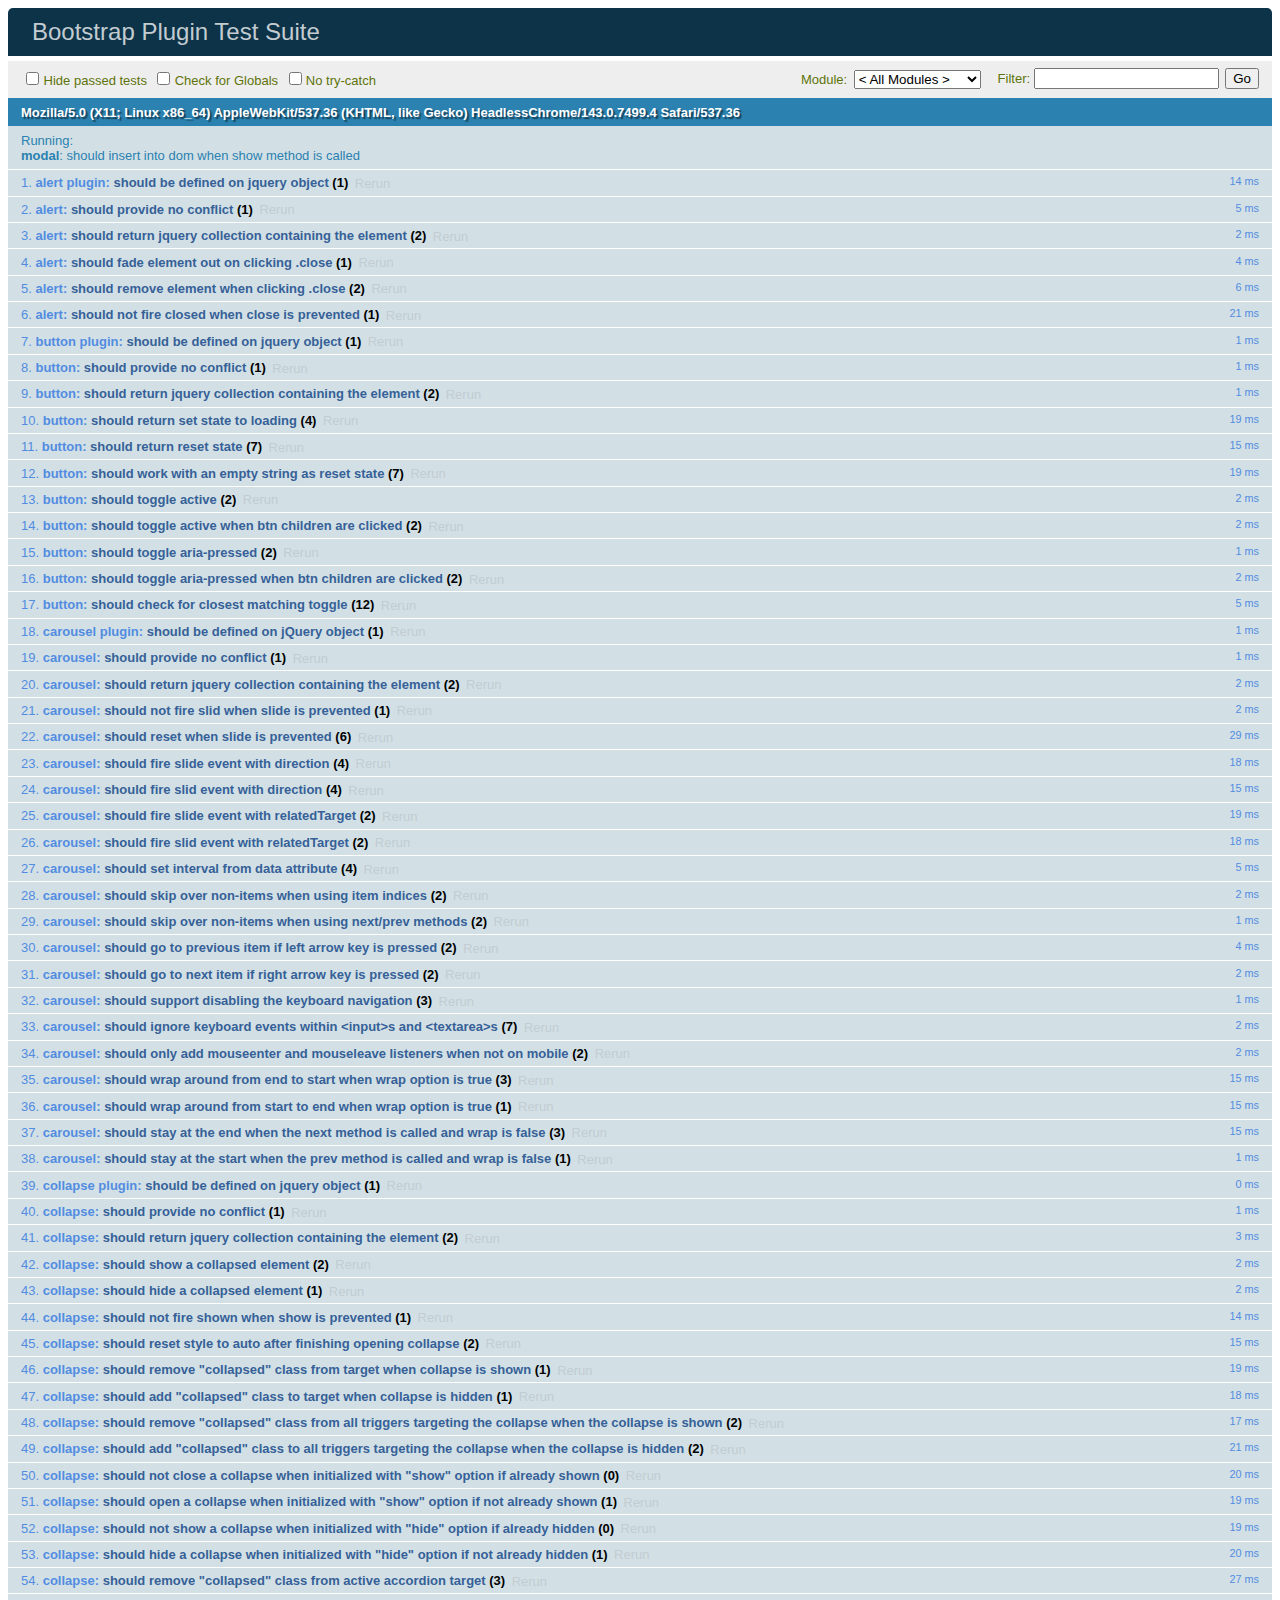
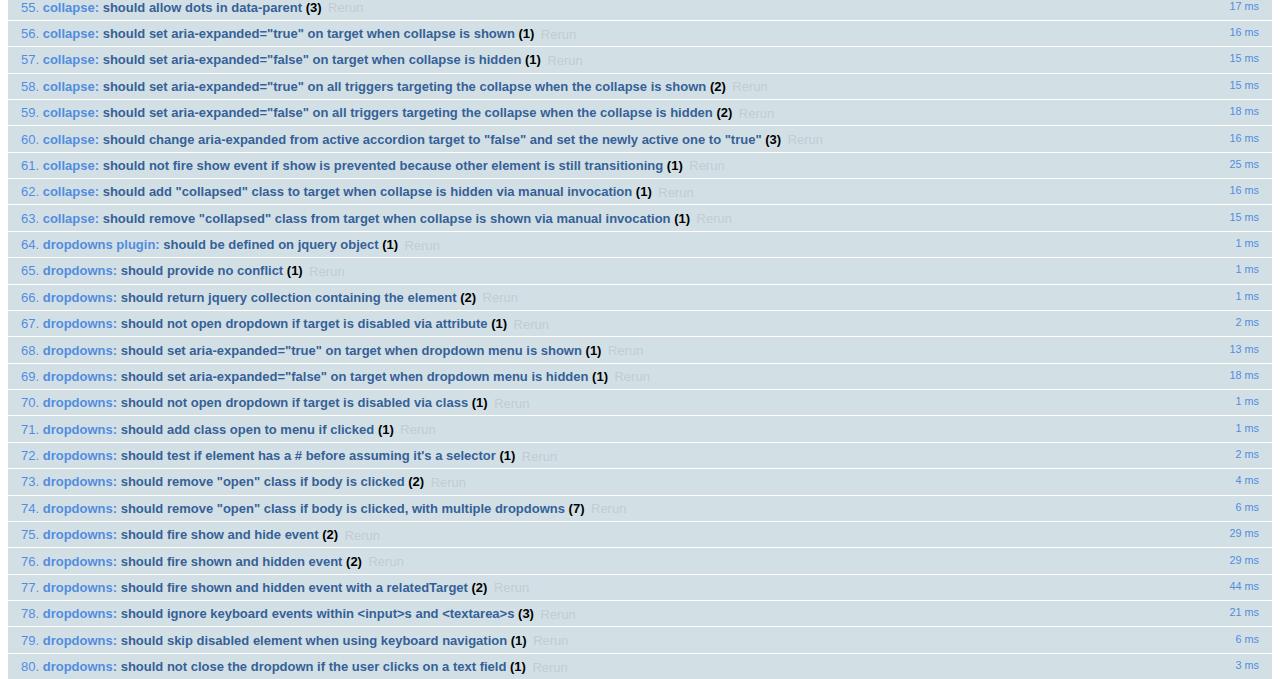
<file: App/libraries/Bootstrap/bootstrap-3.3.6/js/tests/index.html>
<!DOCTYPE html>
<html>
  <head>
    <meta charset="utf-8">
    <title>Bootstrap Plugin Test Suite</title>
    <meta name="viewport" content="width=device-width, initial-scale=1">

    <!-- jQuery -->
    <script src="vendor/jquery.min.js"></script>
    <script>
      // Disable jQuery event aliases to ensure we don't accidentally use any of them
      (function () {
        var eventAliases = [
          'blur',
          'focus',
          'focusin',
          'focusout',
          'load',
          'resize',
          'scroll',
          'unload',
          'click',
          'dblclick',
          'mousedown',
          'mouseup',
          'mousemove',
          'mouseover',
          'mouseout',
          'mouseenter',
          'mouseleave',
          'change',
          'select',
          'submit',
          'keydown',
          'keypress',
          'keyup',
          'error',
          'contextmenu',
          'hover',
          'bind',
          'unbind',
          'delegate',
          'undelegate'
        ]
        for (var i = 0; i < eventAliases.length; i++) {
          $.fn[eventAliases[i]] = undefined
        }
      })()
    </script>

    <!-- QUnit -->
    <link rel="stylesheet" href="vendor/qunit.css" media="screen">
    <script src="vendor/qunit.js"></script>
    <script>
      // See https://github.com/axemclion/grunt-saucelabs#test-result-details-with-qunit
      var log = []
      // Require assert.expect in each test
      QUnit.config.requireExpects = true
      QUnit.done(function (testResults) {
        var tests = []
        for (var i = 0, len = log.length; i < len; i++) {
          var details = log[i]
          tests.push({
            name: details.name,
            result: details.result,
            expected: details.expected,
            actual: details.actual,
            source: details.source
          })
        }
        testResults.tests = tests

        window.global_test_results = testResults
      })

      QUnit.testStart(function (testDetails) {
        $(window).scrollTop(0)
        QUnit.log(function (details) {
          if (!details.result) {
            details.name = testDetails.name
            log.push(details)
          }
        })
      })

      // Cleanup
      QUnit.testDone(function () {
        $('#qunit-fixture').empty()
        $('#modal-test, .modal-backdrop').remove()
      })

      // Display fixture on-screen on iOS to avoid false positives
      if (/iPhone|iPad|iPod/.test(navigator.userAgent)) {
        QUnit.begin(function() {
          $('#qunit-fixture').css({ top: 0, left: 0 })
        })

        QUnit.done(function () {
          $('#qunit-fixture').css({ top: '', left: '' })
        })
      }

      // Disable deprecated global QUnit method aliases in preparation for QUnit v2
      (function () {
        var methodNames = [
          'async',
          'asyncTest',
          'deepEqual',
          'equal',
          'expect',
          'module',
          'notDeepEqual',
          'notEqual',
          'notPropEqual',
          'notStrictEqual',
          'ok',
          'propEqual',
          'push',
          'start',
          'stop',
          'strictEqual',
          'test',
          'throws'
        ];
        for (var i = 0; i < methodNames.length; i++) {
          var methodName = methodNames[i];
          window[methodName] = undefined;
        }
      })();
    </script>

    <!-- Plugin sources -->
    <script>$.support.transition = false</script>
    <script src="../../js/alert.js"></script>
    <script src="../../js/button.js"></script>
    <script src="../../js/carousel.js"></script>
    <script src="../../js/collapse.js"></script>
    <script src="../../js/dropdown.js"></script>
    <script src="../../js/modal.js"></script>
    <script src="../../js/scrollspy.js"></script>
    <script src="../../js/tab.js"></script>
    <script src="../../js/tooltip.js"></script>
    <script src="../../js/popover.js"></script>
    <script src="../../js/affix.js"></script>

    <!-- Unit tests -->
    <script src="unit/alert.js"></script>
    <script src="unit/button.js"></script>
    <script src="unit/carousel.js"></script>
    <script src="unit/collapse.js"></script>
    <script src="unit/dropdown.js"></script>
    <script src="unit/modal.js"></script>
    <script src="unit/scrollspy.js"></script>
    <script src="unit/tab.js"></script>
    <script src="unit/tooltip.js"></script>
    <script src="unit/popover.js"></script>
    <script src="unit/affix.js"></script>

  </head>
  <body>
    <div id="qunit-container">
      <div id="qunit"></div>
      <div id="qunit-fixture"></div>
    </div>
  </body>
</html>
</file>
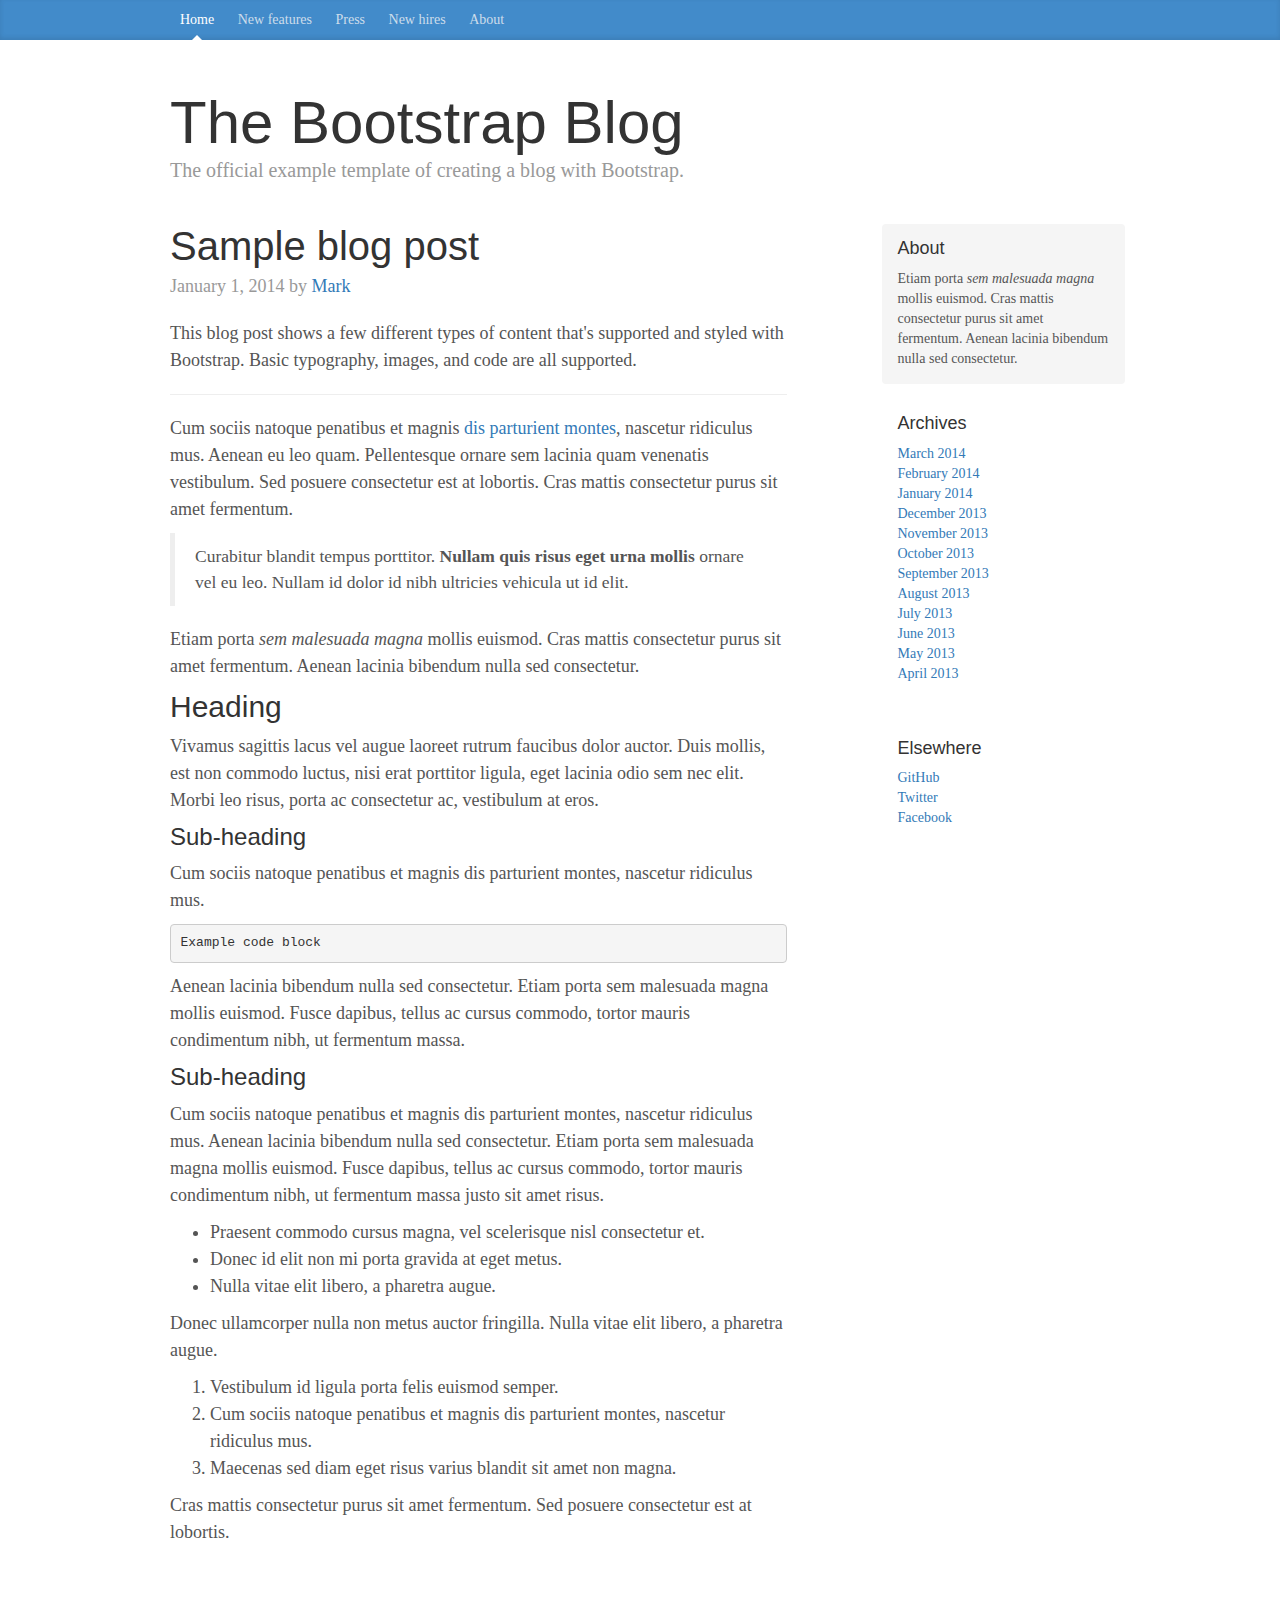
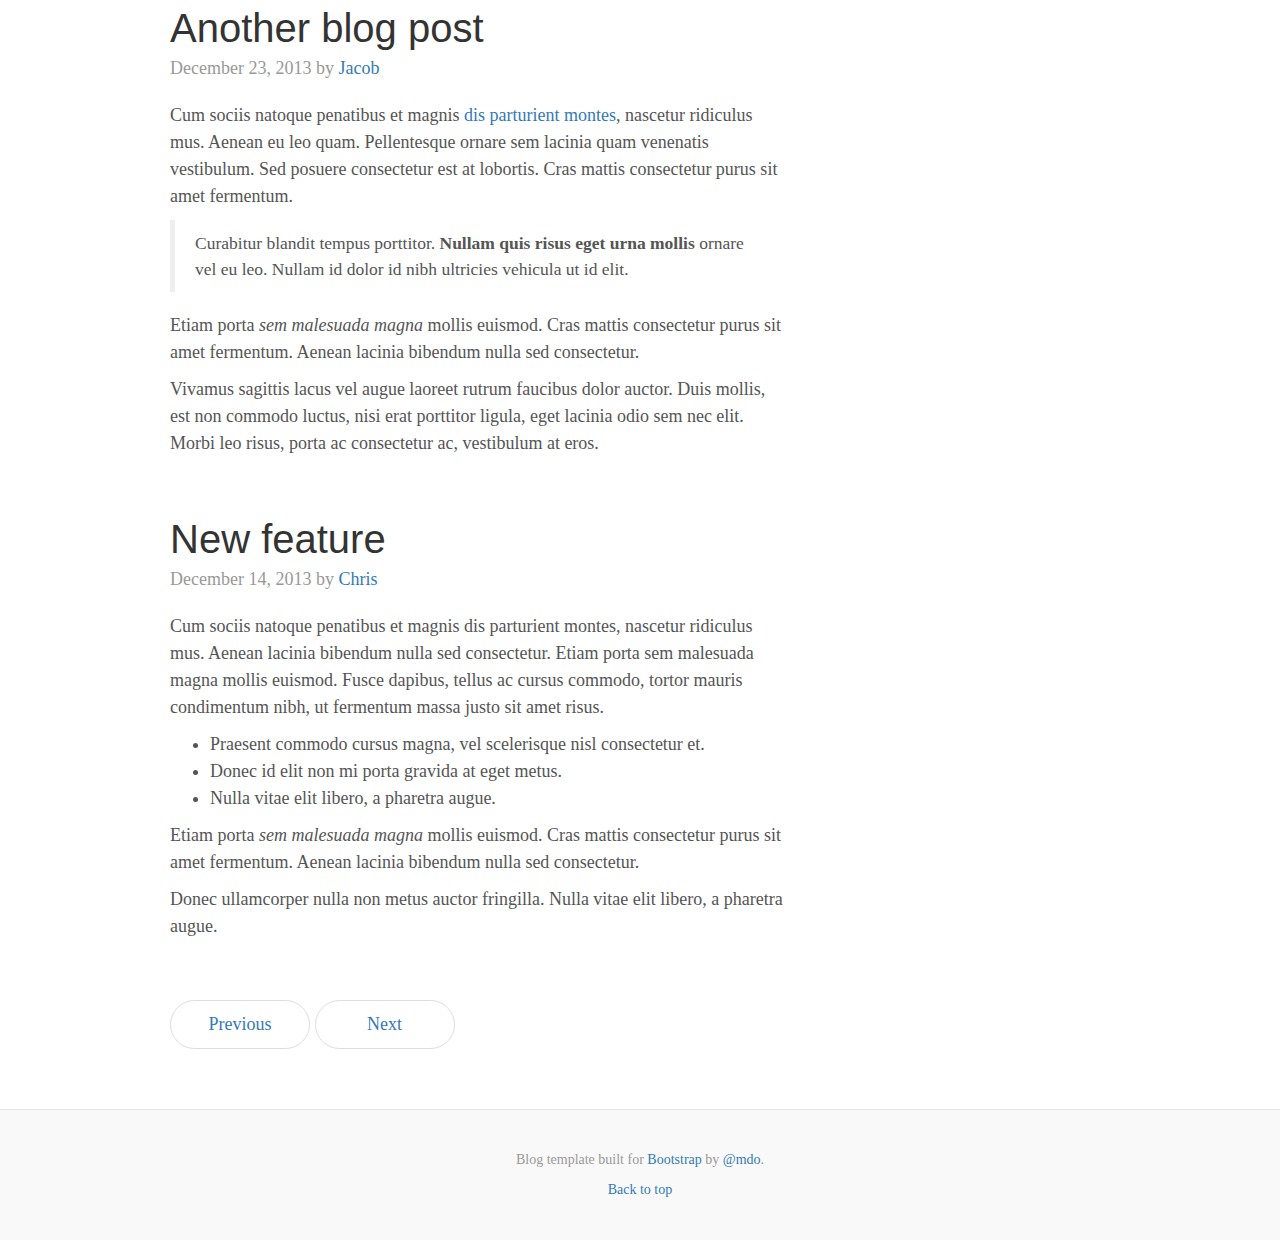
<file: App/libraries/Bootstrap/bootstrap-3.3.6/docs/examples/blog/index.html>
<!DOCTYPE html>
<html lang="en">
  <head>
    <meta charset="utf-8">
    <meta http-equiv="X-UA-Compatible" content="IE=edge">
    <meta name="viewport" content="width=device-width, initial-scale=1">
    <!-- The above 3 meta tags *must* come first in the head; any other head content must come *after* these tags -->
    <meta name="description" content="">
    <meta name="author" content="">
    <link rel="icon" href="../../favicon.ico">

    <title>Blog Template for Bootstrap</title>

    <!-- Bootstrap core CSS -->
    <link href="../../dist/css/bootstrap.min.css" rel="stylesheet">

    <!-- IE10 viewport hack for Surface/desktop Windows 8 bug -->
    <link href="../../assets/css/ie10-viewport-bug-workaround.css" rel="stylesheet">

    <!-- Custom styles for this template -->
    <link href="blog.css" rel="stylesheet">

    <!-- Just for debugging purposes. Don't actually copy these 2 lines! -->
    <!--[if lt IE 9]><script src="../../assets/js/ie8-responsive-file-warning.js"></script><![endif]-->
    <script src="../../assets/js/ie-emulation-modes-warning.js"></script>

    <!-- HTML5 shim and Respond.js for IE8 support of HTML5 elements and media queries -->
    <!--[if lt IE 9]>
      <script src="https://oss.maxcdn.com/html5shiv/3.7.2/html5shiv.min.js"></script>
      <script src="https://oss.maxcdn.com/respond/1.4.2/respond.min.js"></script>
    <![endif]-->
  </head>

  <body>

    <div class="blog-masthead">
      <div class="container">
        <nav class="blog-nav">
          <a class="blog-nav-item active" href="#">Home</a>
          <a class="blog-nav-item" href="#">New features</a>
          <a class="blog-nav-item" href="#">Press</a>
          <a class="blog-nav-item" href="#">New hires</a>
          <a class="blog-nav-item" href="#">About</a>
        </nav>
      </div>
    </div>

    <div class="container">

      <div class="blog-header">
        <h1 class="blog-title">The Bootstrap Blog</h1>
        <p class="lead blog-description">The official example template of creating a blog with Bootstrap.</p>
      </div>

      <div class="row">

        <div class="col-sm-8 blog-main">

          <div class="blog-post">
            <h2 class="blog-post-title">Sample blog post</h2>
            <p class="blog-post-meta">January 1, 2014 by <a href="#">Mark</a></p>

            <p>This blog post shows a few different types of content that's supported and styled with Bootstrap. Basic typography, images, and code are all supported.</p>
            <hr>
            <p>Cum sociis natoque penatibus et magnis <a href="#">dis parturient montes</a>, nascetur ridiculus mus. Aenean eu leo quam. Pellentesque ornare sem lacinia quam venenatis vestibulum. Sed posuere consectetur est at lobortis. Cras mattis consectetur purus sit amet fermentum.</p>
            <blockquote>
              <p>Curabitur blandit tempus porttitor. <strong>Nullam quis risus eget urna mollis</strong> ornare vel eu leo. Nullam id dolor id nibh ultricies vehicula ut id elit.</p>
            </blockquote>
            <p>Etiam porta <em>sem malesuada magna</em> mollis euismod. Cras mattis consectetur purus sit amet fermentum. Aenean lacinia bibendum nulla sed consectetur.</p>
            <h2>Heading</h2>
            <p>Vivamus sagittis lacus vel augue laoreet rutrum faucibus dolor auctor. Duis mollis, est non commodo luctus, nisi erat porttitor ligula, eget lacinia odio sem nec elit. Morbi leo risus, porta ac consectetur ac, vestibulum at eros.</p>
            <h3>Sub-heading</h3>
            <p>Cum sociis natoque penatibus et magnis dis parturient montes, nascetur ridiculus mus.</p>
            <pre><code>Example code block</code></pre>
            <p>Aenean lacinia bibendum nulla sed consectetur. Etiam porta sem malesuada magna mollis euismod. Fusce dapibus, tellus ac cursus commodo, tortor mauris condimentum nibh, ut fermentum massa.</p>
            <h3>Sub-heading</h3>
            <p>Cum sociis natoque penatibus et magnis dis parturient montes, nascetur ridiculus mus. Aenean lacinia bibendum nulla sed consectetur. Etiam porta sem malesuada magna mollis euismod. Fusce dapibus, tellus ac cursus commodo, tortor mauris condimentum nibh, ut fermentum massa justo sit amet risus.</p>
            <ul>
              <li>Praesent commodo cursus magna, vel scelerisque nisl consectetur et.</li>
              <li>Donec id elit non mi porta gravida at eget metus.</li>
              <li>Nulla vitae elit libero, a pharetra augue.</li>
            </ul>
            <p>Donec ullamcorper nulla non metus auctor fringilla. Nulla vitae elit libero, a pharetra augue.</p>
            <ol>
              <li>Vestibulum id ligula porta felis euismod semper.</li>
              <li>Cum sociis natoque penatibus et magnis dis parturient montes, nascetur ridiculus mus.</li>
              <li>Maecenas sed diam eget risus varius blandit sit amet non magna.</li>
            </ol>
            <p>Cras mattis consectetur purus sit amet fermentum. Sed posuere consectetur est at lobortis.</p>
          </div><!-- /.blog-post -->

          <div class="blog-post">
            <h2 class="blog-post-title">Another blog post</h2>
            <p class="blog-post-meta">December 23, 2013 by <a href="#">Jacob</a></p>

            <p>Cum sociis natoque penatibus et magnis <a href="#">dis parturient montes</a>, nascetur ridiculus mus. Aenean eu leo quam. Pellentesque ornare sem lacinia quam venenatis vestibulum. Sed posuere consectetur est at lobortis. Cras mattis consectetur purus sit amet fermentum.</p>
            <blockquote>
              <p>Curabitur blandit tempus porttitor. <strong>Nullam quis risus eget urna mollis</strong> ornare vel eu leo. Nullam id dolor id nibh ultricies vehicula ut id elit.</p>
            </blockquote>
            <p>Etiam porta <em>sem malesuada magna</em> mollis euismod. Cras mattis consectetur purus sit amet fermentum. Aenean lacinia bibendum nulla sed consectetur.</p>
            <p>Vivamus sagittis lacus vel augue laoreet rutrum faucibus dolor auctor. Duis mollis, est non commodo luctus, nisi erat porttitor ligula, eget lacinia odio sem nec elit. Morbi leo risus, porta ac consectetur ac, vestibulum at eros.</p>
          </div><!-- /.blog-post -->

          <div class="blog-post">
            <h2 class="blog-post-title">New feature</h2>
            <p class="blog-post-meta">December 14, 2013 by <a href="#">Chris</a></p>

            <p>Cum sociis natoque penatibus et magnis dis parturient montes, nascetur ridiculus mus. Aenean lacinia bibendum nulla sed consectetur. Etiam porta sem malesuada magna mollis euismod. Fusce dapibus, tellus ac cursus commodo, tortor mauris condimentum nibh, ut fermentum massa justo sit amet risus.</p>
            <ul>
              <li>Praesent commodo cursus magna, vel scelerisque nisl consectetur et.</li>
              <li>Donec id elit non mi porta gravida at eget metus.</li>
              <li>Nulla vitae elit libero, a pharetra augue.</li>
            </ul>
            <p>Etiam porta <em>sem malesuada magna</em> mollis euismod. Cras mattis consectetur purus sit amet fermentum. Aenean lacinia bibendum nulla sed consectetur.</p>
            <p>Donec ullamcorper nulla non metus auctor fringilla. Nulla vitae elit libero, a pharetra augue.</p>
          </div><!-- /.blog-post -->

          <nav>
            <ul class="pager">
              <li><a href="#">Previous</a></li>
              <li><a href="#">Next</a></li>
            </ul>
          </nav>

        </div><!-- /.blog-main -->

        <div class="col-sm-3 col-sm-offset-1 blog-sidebar">
          <div class="sidebar-module sidebar-module-inset">
            <h4>About</h4>
            <p>Etiam porta <em>sem malesuada magna</em> mollis euismod. Cras mattis consectetur purus sit amet fermentum. Aenean lacinia bibendum nulla sed consectetur.</p>
          </div>
          <div class="sidebar-module">
            <h4>Archives</h4>
            <ol class="list-unstyled">
              <li><a href="#">March 2014</a></li>
              <li><a href="#">February 2014</a></li>
              <li><a href="#">January 2014</a></li>
              <li><a href="#">December 2013</a></li>
              <li><a href="#">November 2013</a></li>
              <li><a href="#">October 2013</a></li>
              <li><a href="#">September 2013</a></li>
              <li><a href="#">August 2013</a></li>
              <li><a href="#">July 2013</a></li>
              <li><a href="#">June 2013</a></li>
              <li><a href="#">May 2013</a></li>
              <li><a href="#">April 2013</a></li>
            </ol>
          </div>
          <div class="sidebar-module">
            <h4>Elsewhere</h4>
            <ol class="list-unstyled">
              <li><a href="#">GitHub</a></li>
              <li><a href="#">Twitter</a></li>
              <li><a href="#">Facebook</a></li>
            </ol>
          </div>
        </div><!-- /.blog-sidebar -->

      </div><!-- /.row -->

    </div><!-- /.container -->

    <footer class="blog-footer">
      <p>Blog template built for <a href="http://getbootstrap.com">Bootstrap</a> by <a href="https://twitter.com/mdo">@mdo</a>.</p>
      <p>
        <a href="#">Back to top</a>
      </p>
    </footer>


    <!-- Bootstrap core JavaScript
    ================================================== -->
    <!-- Placed at the end of the document so the pages load faster -->
    <script src="https://ajax.googleapis.com/ajax/libs/jquery/1.11.3/jquery.min.js"></script>
    <script>window.jQuery || document.write('<script src="../../assets/js/vendor/jquery.min.js"><\/script>')</script>
    <script src="../../dist/js/bootstrap.min.js"></script>
    <!-- IE10 viewport hack for Surface/desktop Windows 8 bug -->
    <script src="../../assets/js/ie10-viewport-bug-workaround.js"></script>
  </body>
</html>
</file>
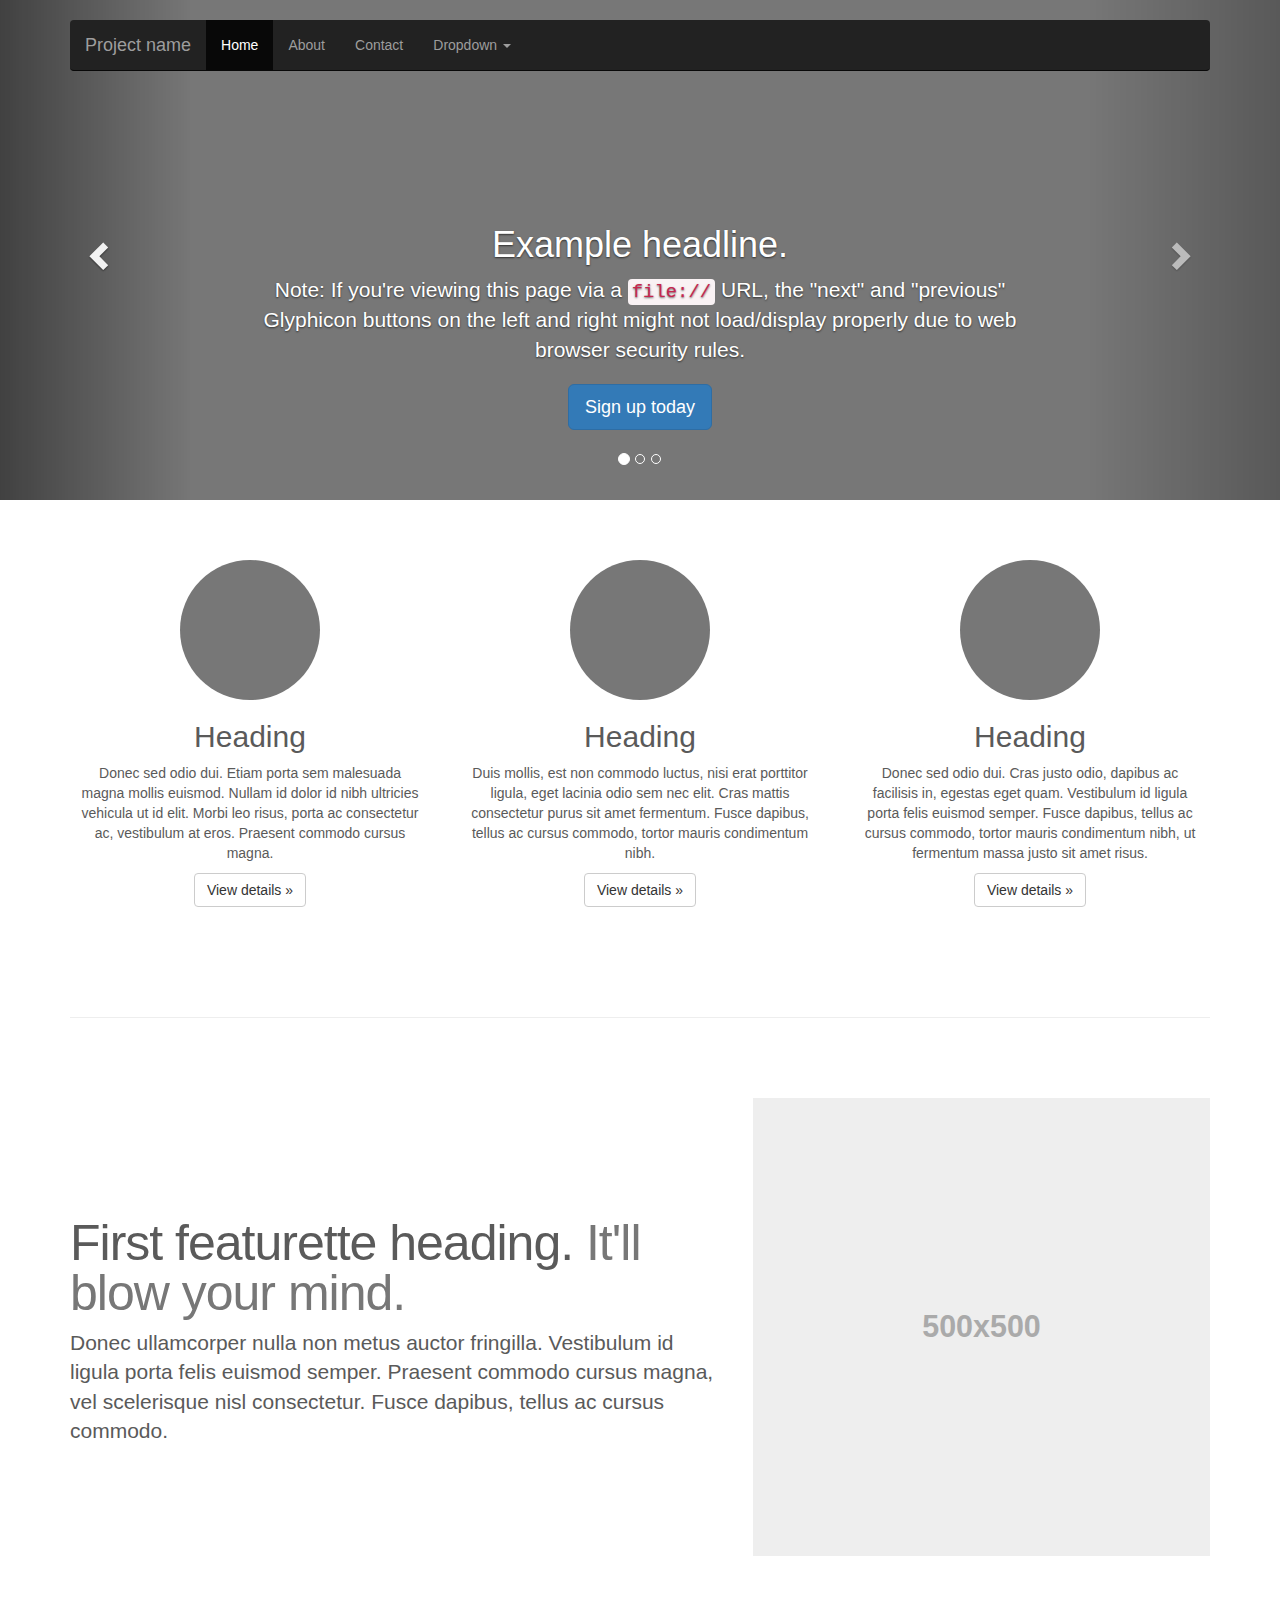
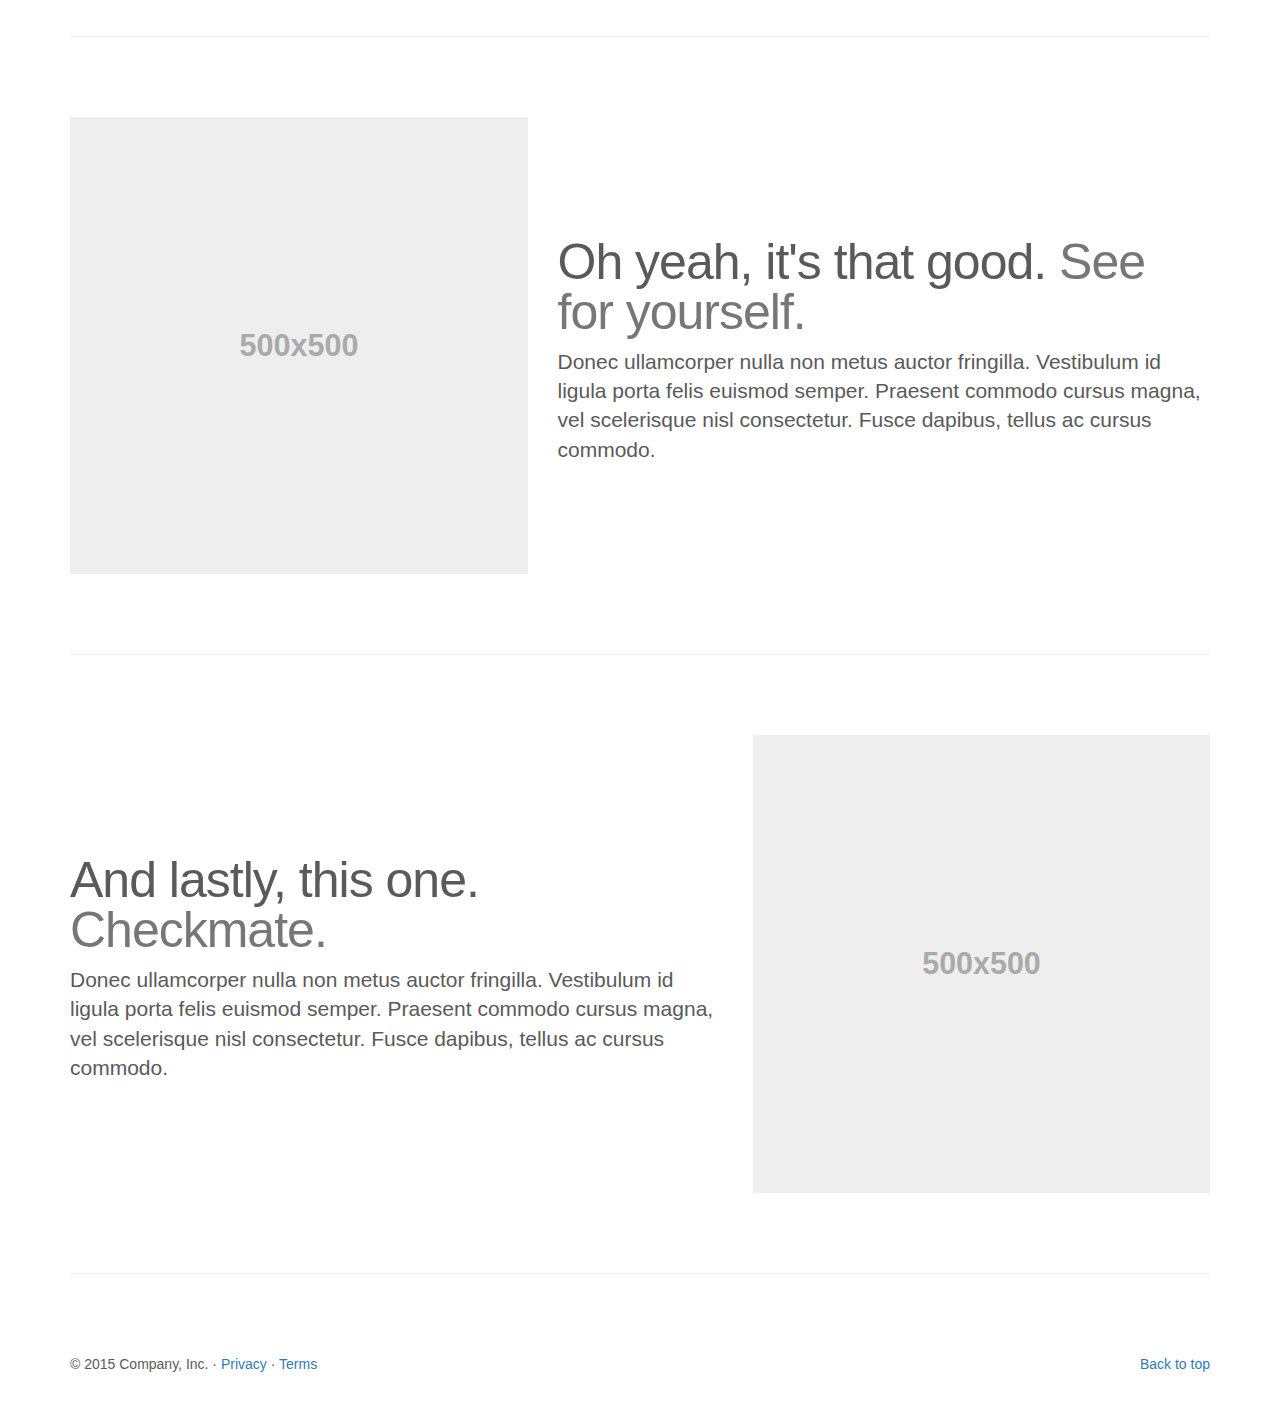
<file: App/libraries/Bootstrap/bootstrap-3.3.6/docs/examples/carousel/index.html>
<!DOCTYPE html>
<html lang="en">
  <head>
    <meta charset="utf-8">
    <meta http-equiv="X-UA-Compatible" content="IE=edge">
    <meta name="viewport" content="width=device-width, initial-scale=1">
    <!-- The above 3 meta tags *must* come first in the head; any other head content must come *after* these tags -->
    <meta name="description" content="">
    <meta name="author" content="">
    <link rel="icon" href="../../favicon.ico">

    <title>Carousel Template for Bootstrap</title>

    <!-- Bootstrap core CSS -->
    <link href="../../dist/css/bootstrap.min.css" rel="stylesheet">

    <!-- IE10 viewport hack for Surface/desktop Windows 8 bug -->
    <link href="../../assets/css/ie10-viewport-bug-workaround.css" rel="stylesheet">

    <!-- Just for debugging purposes. Don't actually copy these 2 lines! -->
    <!--[if lt IE 9]><script src="../../assets/js/ie8-responsive-file-warning.js"></script><![endif]-->
    <script src="../../assets/js/ie-emulation-modes-warning.js"></script>

    <!-- HTML5 shim and Respond.js for IE8 support of HTML5 elements and media queries -->
    <!--[if lt IE 9]>
      <script src="https://oss.maxcdn.com/html5shiv/3.7.2/html5shiv.min.js"></script>
      <script src="https://oss.maxcdn.com/respond/1.4.2/respond.min.js"></script>
    <![endif]-->

    <!-- Custom styles for this template -->
    <link href="carousel.css" rel="stylesheet">
  </head>
<!-- NAVBAR
================================================== -->
  <body>
    <div class="navbar-wrapper">
      <div class="container">

        <nav class="navbar navbar-inverse navbar-static-top">
          <div class="container">
            <div class="navbar-header">
              <button type="button" class="navbar-toggle collapsed" data-toggle="collapse" data-target="#navbar" aria-expanded="false" aria-controls="navbar">
                <span class="sr-only">Toggle navigation</span>
                <span class="icon-bar"></span>
                <span class="icon-bar"></span>
                <span class="icon-bar"></span>
              </button>
              <a class="navbar-brand" href="#">Project name</a>
            </div>
            <div id="navbar" class="navbar-collapse collapse">
              <ul class="nav navbar-nav">
                <li class="active"><a href="#">Home</a></li>
                <li><a href="#about">About</a></li>
                <li><a href="#contact">Contact</a></li>
                <li class="dropdown">
                  <a href="#" class="dropdown-toggle" data-toggle="dropdown" role="button" aria-haspopup="true" aria-expanded="false">Dropdown <span class="caret"></span></a>
                  <ul class="dropdown-menu">
                    <li><a href="#">Action</a></li>
                    <li><a href="#">Another action</a></li>
                    <li><a href="#">Something else here</a></li>
                    <li role="separator" class="divider"></li>
                    <li class="dropdown-header">Nav header</li>
                    <li><a href="#">Separated link</a></li>
                    <li><a href="#">One more separated link</a></li>
                  </ul>
                </li>
              </ul>
            </div>
          </div>
        </nav>

      </div>
    </div>


    <!-- Carousel
    ================================================== -->
    <div id="myCarousel" class="carousel slide" data-ride="carousel">
      <!-- Indicators -->
      <ol class="carousel-indicators">
        <li data-target="#myCarousel" data-slide-to="0" class="active"></li>
        <li data-target="#myCarousel" data-slide-to="1"></li>
        <li data-target="#myCarousel" data-slide-to="2"></li>
      </ol>
      <div class="carousel-inner" role="listbox">
        <div class="item active">
          <img class="first-slide" src="[data-uri]" alt="First slide">
          <div class="container">
            <div class="carousel-caption">
              <h1>Example headline.</h1>
              <p>Note: If you're viewing this page via a <code>file://</code> URL, the "next" and "previous" Glyphicon buttons on the left and right might not load/display properly due to web browser security rules.</p>
              <p><a class="btn btn-lg btn-primary" href="#" role="button">Sign up today</a></p>
            </div>
          </div>
        </div>
        <div class="item">
          <img class="second-slide" src="[data-uri]" alt="Second slide">
          <div class="container">
            <div class="carousel-caption">
              <h1>Another example headline.</h1>
              <p>Cras justo odio, dapibus ac facilisis in, egestas eget quam. Donec id elit non mi porta gravida at eget metus. Nullam id dolor id nibh ultricies vehicula ut id elit.</p>
              <p><a class="btn btn-lg btn-primary" href="#" role="button">Learn more</a></p>
            </div>
          </div>
        </div>
        <div class="item">
          <img class="third-slide" src="[data-uri]" alt="Third slide">
          <div class="container">
            <div class="carousel-caption">
              <h1>One more for good measure.</h1>
              <p>Cras justo odio, dapibus ac facilisis in, egestas eget quam. Donec id elit non mi porta gravida at eget metus. Nullam id dolor id nibh ultricies vehicula ut id elit.</p>
              <p><a class="btn btn-lg btn-primary" href="#" role="button">Browse gallery</a></p>
            </div>
          </div>
        </div>
      </div>
      <a class="left carousel-control" href="#myCarousel" role="button" data-slide="prev">
        <span class="glyphicon glyphicon-chevron-left" aria-hidden="true"></span>
        <span class="sr-only">Previous</span>
      </a>
      <a class="right carousel-control" href="#myCarousel" role="button" data-slide="next">
        <span class="glyphicon glyphicon-chevron-right" aria-hidden="true"></span>
        <span class="sr-only">Next</span>
      </a>
    </div><!-- /.carousel -->


    <!-- Marketing messaging and featurettes
    ================================================== -->
    <!-- Wrap the rest of the page in another container to center all the content. -->

    <div class="container marketing">

      <!-- Three columns of text below the carousel -->
      <div class="row">
        <div class="col-lg-4">
          <img class="img-circle" src="[data-uri]" alt="Generic placeholder image" width="140" height="140">
          <h2>Heading</h2>
          <p>Donec sed odio dui. Etiam porta sem malesuada magna mollis euismod. Nullam id dolor id nibh ultricies vehicula ut id elit. Morbi leo risus, porta ac consectetur ac, vestibulum at eros. Praesent commodo cursus magna.</p>
          <p><a class="btn btn-default" href="#" role="button">View details &raquo;</a></p>
        </div><!-- /.col-lg-4 -->
        <div class="col-lg-4">
          <img class="img-circle" src="[data-uri]" alt="Generic placeholder image" width="140" height="140">
          <h2>Heading</h2>
          <p>Duis mollis, est non commodo luctus, nisi erat porttitor ligula, eget lacinia odio sem nec elit. Cras mattis consectetur purus sit amet fermentum. Fusce dapibus, tellus ac cursus commodo, tortor mauris condimentum nibh.</p>
          <p><a class="btn btn-default" href="#" role="button">View details &raquo;</a></p>
        </div><!-- /.col-lg-4 -->
        <div class="col-lg-4">
          <img class="img-circle" src="[data-uri]" alt="Generic placeholder image" width="140" height="140">
          <h2>Heading</h2>
          <p>Donec sed odio dui. Cras justo odio, dapibus ac facilisis in, egestas eget quam. Vestibulum id ligula porta felis euismod semper. Fusce dapibus, tellus ac cursus commodo, tortor mauris condimentum nibh, ut fermentum massa justo sit amet risus.</p>
          <p><a class="btn btn-default" href="#" role="button">View details &raquo;</a></p>
        </div><!-- /.col-lg-4 -->
      </div><!-- /.row -->


      <!-- START THE FEATURETTES -->

      <hr class="featurette-divider">

      <div class="row featurette">
        <div class="col-md-7">
          <h2 class="featurette-heading">First featurette heading. <span class="text-muted">It'll blow your mind.</span></h2>
          <p class="lead">Donec ullamcorper nulla non metus auctor fringilla. Vestibulum id ligula porta felis euismod semper. Praesent commodo cursus magna, vel scelerisque nisl consectetur. Fusce dapibus, tellus ac cursus commodo.</p>
        </div>
        <div class="col-md-5">
          <img class="featurette-image img-responsive center-block" data-src="holder.js/500x500/auto" alt="Generic placeholder image">
        </div>
      </div>

      <hr class="featurette-divider">

      <div class="row featurette">
        <div class="col-md-7 col-md-push-5">
          <h2 class="featurette-heading">Oh yeah, it's that good. <span class="text-muted">See for yourself.</span></h2>
          <p class="lead">Donec ullamcorper nulla non metus auctor fringilla. Vestibulum id ligula porta felis euismod semper. Praesent commodo cursus magna, vel scelerisque nisl consectetur. Fusce dapibus, tellus ac cursus commodo.</p>
        </div>
        <div class="col-md-5 col-md-pull-7">
          <img class="featurette-image img-responsive center-block" data-src="holder.js/500x500/auto" alt="Generic placeholder image">
        </div>
      </div>

      <hr class="featurette-divider">

      <div class="row featurette">
        <div class="col-md-7">
          <h2 class="featurette-heading">And lastly, this one. <span class="text-muted">Checkmate.</span></h2>
          <p class="lead">Donec ullamcorper nulla non metus auctor fringilla. Vestibulum id ligula porta felis euismod semper. Praesent commodo cursus magna, vel scelerisque nisl consectetur. Fusce dapibus, tellus ac cursus commodo.</p>
        </div>
        <div class="col-md-5">
          <img class="featurette-image img-responsive center-block" data-src="holder.js/500x500/auto" alt="Generic placeholder image">
        </div>
      </div>

      <hr class="featurette-divider">

      <!-- /END THE FEATURETTES -->


      <!-- FOOTER -->
      <footer>
        <p class="pull-right"><a href="#">Back to top</a></p>
        <p>&copy; 2015 Company, Inc. &middot; <a href="#">Privacy</a> &middot; <a href="#">Terms</a></p>
      </footer>

    </div><!-- /.container -->


    <!-- Bootstrap core JavaScript
    ================================================== -->
    <!-- Placed at the end of the document so the pages load faster -->
    <script src="https://ajax.googleapis.com/ajax/libs/jquery/1.11.3/jquery.min.js"></script>
    <script>window.jQuery || document.write('<script src="../../assets/js/vendor/jquery.min.js"><\/script>')</script>
    <script src="../../dist/js/bootstrap.min.js"></script>
    <!-- Just to make our placeholder images work. Don't actually copy the next line! -->
    <script src="../../assets/js/vendor/holder.min.js"></script>
    <!-- IE10 viewport hack for Surface/desktop Windows 8 bug -->
    <script src="../../assets/js/ie10-viewport-bug-workaround.js"></script>
  </body>
</html>
</file>
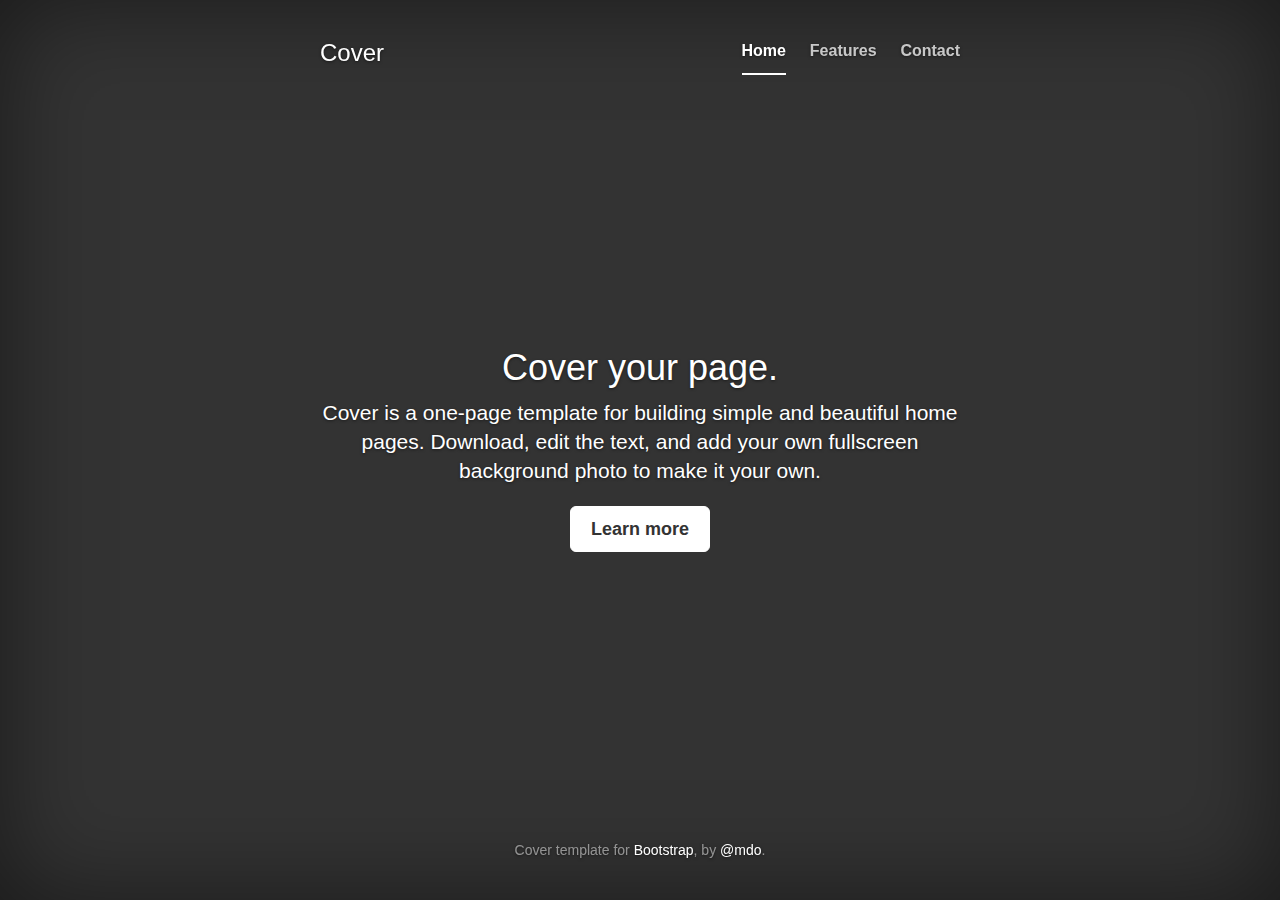
<file: App/libraries/Bootstrap/bootstrap-3.3.6/docs/examples/cover/index.html>
<!DOCTYPE html>
<html lang="en">
  <head>
    <meta charset="utf-8">
    <meta http-equiv="X-UA-Compatible" content="IE=edge">
    <meta name="viewport" content="width=device-width, initial-scale=1">
    <!-- The above 3 meta tags *must* come first in the head; any other head content must come *after* these tags -->
    <meta name="description" content="">
    <meta name="author" content="">
    <link rel="icon" href="../../favicon.ico">

    <title>Cover Template for Bootstrap</title>

    <!-- Bootstrap core CSS -->
    <link href="../../dist/css/bootstrap.min.css" rel="stylesheet">

    <!-- IE10 viewport hack for Surface/desktop Windows 8 bug -->
    <link href="../../assets/css/ie10-viewport-bug-workaround.css" rel="stylesheet">

    <!-- Custom styles for this template -->
    <link href="cover.css" rel="stylesheet">

    <!-- Just for debugging purposes. Don't actually copy these 2 lines! -->
    <!--[if lt IE 9]><script src="../../assets/js/ie8-responsive-file-warning.js"></script><![endif]-->
    <script src="../../assets/js/ie-emulation-modes-warning.js"></script>

    <!-- HTML5 shim and Respond.js for IE8 support of HTML5 elements and media queries -->
    <!--[if lt IE 9]>
      <script src="https://oss.maxcdn.com/html5shiv/3.7.2/html5shiv.min.js"></script>
      <script src="https://oss.maxcdn.com/respond/1.4.2/respond.min.js"></script>
    <![endif]-->
  </head>

  <body>

    <div class="site-wrapper">

      <div class="site-wrapper-inner">

        <div class="cover-container">

          <div class="masthead clearfix">
            <div class="inner">
              <h3 class="masthead-brand">Cover</h3>
              <nav>
                <ul class="nav masthead-nav">
                  <li class="active"><a href="#">Home</a></li>
                  <li><a href="#">Features</a></li>
                  <li><a href="#">Contact</a></li>
                </ul>
              </nav>
            </div>
          </div>

          <div class="inner cover">
            <h1 class="cover-heading">Cover your page.</h1>
            <p class="lead">Cover is a one-page template for building simple and beautiful home pages. Download, edit the text, and add your own fullscreen background photo to make it your own.</p>
            <p class="lead">
              <a href="#" class="btn btn-lg btn-default">Learn more</a>
            </p>
          </div>

          <div class="mastfoot">
            <div class="inner">
              <p>Cover template for <a href="http://getbootstrap.com">Bootstrap</a>, by <a href="https://twitter.com/mdo">@mdo</a>.</p>
            </div>
          </div>

        </div>

      </div>

    </div>

    <!-- Bootstrap core JavaScript
    ================================================== -->
    <!-- Placed at the end of the document so the pages load faster -->
    <script src="https://ajax.googleapis.com/ajax/libs/jquery/1.11.3/jquery.min.js"></script>
    <script>window.jQuery || document.write('<script src="../../assets/js/vendor/jquery.min.js"><\/script>')</script>
    <script src="../../dist/js/bootstrap.min.js"></script>
    <!-- IE10 viewport hack for Surface/desktop Windows 8 bug -->
    <script src="../../assets/js/ie10-viewport-bug-workaround.js"></script>
  </body>
</html>
</file>
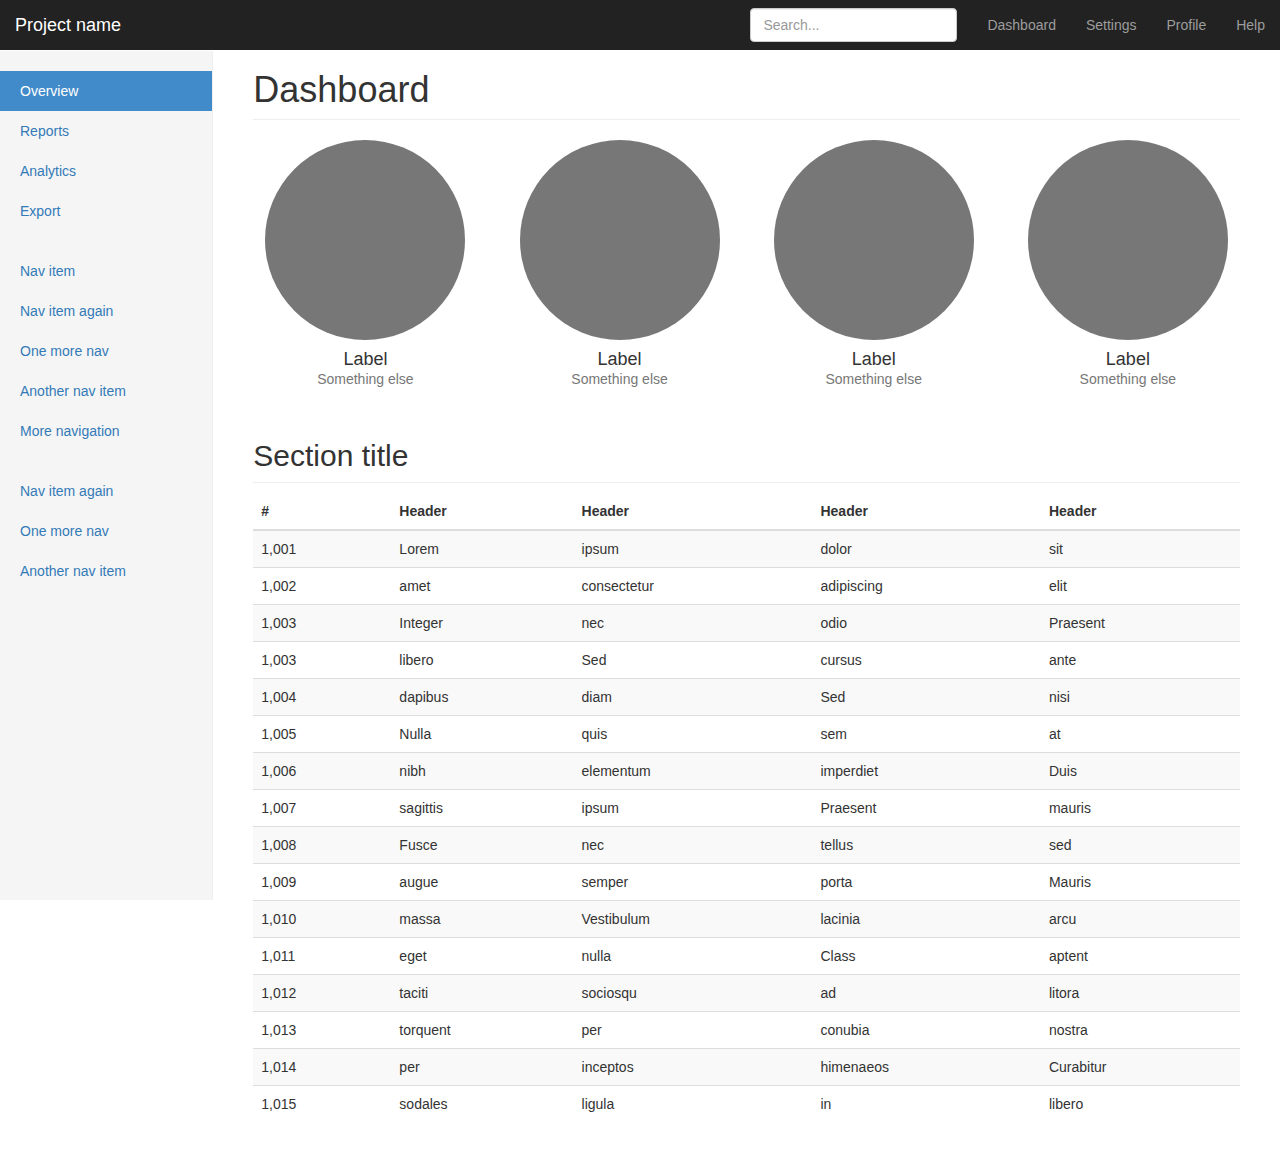
<file: App/libraries/Bootstrap/bootstrap-3.3.6/docs/examples/dashboard/index.html>
<!DOCTYPE html>
<html lang="en">
  <head>
    <meta charset="utf-8">
    <meta http-equiv="X-UA-Compatible" content="IE=edge">
    <meta name="viewport" content="width=device-width, initial-scale=1">
    <!-- The above 3 meta tags *must* come first in the head; any other head content must come *after* these tags -->
    <meta name="description" content="">
    <meta name="author" content="">
    <link rel="icon" href="../../favicon.ico">

    <title>Dashboard Template for Bootstrap</title>

    <!-- Bootstrap core CSS -->
    <link href="../../dist/css/bootstrap.min.css" rel="stylesheet">

    <!-- IE10 viewport hack for Surface/desktop Windows 8 bug -->
    <link href="../../assets/css/ie10-viewport-bug-workaround.css" rel="stylesheet">

    <!-- Custom styles for this template -->
    <link href="dashboard.css" rel="stylesheet">

    <!-- Just for debugging purposes. Don't actually copy these 2 lines! -->
    <!--[if lt IE 9]><script src="../../assets/js/ie8-responsive-file-warning.js"></script><![endif]-->
    <script src="../../assets/js/ie-emulation-modes-warning.js"></script>

    <!-- HTML5 shim and Respond.js for IE8 support of HTML5 elements and media queries -->
    <!--[if lt IE 9]>
      <script src="https://oss.maxcdn.com/html5shiv/3.7.2/html5shiv.min.js"></script>
      <script src="https://oss.maxcdn.com/respond/1.4.2/respond.min.js"></script>
    <![endif]-->
  </head>

  <body>

    <nav class="navbar navbar-inverse navbar-fixed-top">
      <div class="container-fluid">
        <div class="navbar-header">
          <button type="button" class="navbar-toggle collapsed" data-toggle="collapse" data-target="#navbar" aria-expanded="false" aria-controls="navbar">
            <span class="sr-only">Toggle navigation</span>
            <span class="icon-bar"></span>
            <span class="icon-bar"></span>
            <span class="icon-bar"></span>
          </button>
          <a class="navbar-brand" href="#">Project name</a>
        </div>
        <div id="navbar" class="navbar-collapse collapse">
          <ul class="nav navbar-nav navbar-right">
            <li><a href="#">Dashboard</a></li>
            <li><a href="#">Settings</a></li>
            <li><a href="#">Profile</a></li>
            <li><a href="#">Help</a></li>
          </ul>
          <form class="navbar-form navbar-right">
            <input type="text" class="form-control" placeholder="Search...">
          </form>
        </div>
      </div>
    </nav>

    <div class="container-fluid">
      <div class="row">
        <div class="col-sm-3 col-md-2 sidebar">
          <ul class="nav nav-sidebar">
            <li class="active"><a href="#">Overview <span class="sr-only">(current)</span></a></li>
            <li><a href="#">Reports</a></li>
            <li><a href="#">Analytics</a></li>
            <li><a href="#">Export</a></li>
          </ul>
          <ul class="nav nav-sidebar">
            <li><a href="">Nav item</a></li>
            <li><a href="">Nav item again</a></li>
            <li><a href="">One more nav</a></li>
            <li><a href="">Another nav item</a></li>
            <li><a href="">More navigation</a></li>
          </ul>
          <ul class="nav nav-sidebar">
            <li><a href="">Nav item again</a></li>
            <li><a href="">One more nav</a></li>
            <li><a href="">Another nav item</a></li>
          </ul>
        </div>
        <div class="col-sm-9 col-sm-offset-3 col-md-10 col-md-offset-2 main">
          <h1 class="page-header">Dashboard</h1>

          <div class="row placeholders">
            <div class="col-xs-6 col-sm-3 placeholder">
              <img src="[data-uri]" width="200" height="200" class="img-responsive" alt="Generic placeholder thumbnail">
              <h4>Label</h4>
              <span class="text-muted">Something else</span>
            </div>
            <div class="col-xs-6 col-sm-3 placeholder">
              <img src="[data-uri]" width="200" height="200" class="img-responsive" alt="Generic placeholder thumbnail">
              <h4>Label</h4>
              <span class="text-muted">Something else</span>
            </div>
            <div class="col-xs-6 col-sm-3 placeholder">
              <img src="[data-uri]" width="200" height="200" class="img-responsive" alt="Generic placeholder thumbnail">
              <h4>Label</h4>
              <span class="text-muted">Something else</span>
            </div>
            <div class="col-xs-6 col-sm-3 placeholder">
              <img src="[data-uri]" width="200" height="200" class="img-responsive" alt="Generic placeholder thumbnail">
              <h4>Label</h4>
              <span class="text-muted">Something else</span>
            </div>
          </div>

          <h2 class="sub-header">Section title</h2>
          <div class="table-responsive">
            <table class="table table-striped">
              <thead>
                <tr>
                  <th>#</th>
                  <th>Header</th>
                  <th>Header</th>
                  <th>Header</th>
                  <th>Header</th>
                </tr>
              </thead>
              <tbody>
                <tr>
                  <td>1,001</td>
                  <td>Lorem</td>
                  <td>ipsum</td>
                  <td>dolor</td>
                  <td>sit</td>
                </tr>
                <tr>
                  <td>1,002</td>
                  <td>amet</td>
                  <td>consectetur</td>
                  <td>adipiscing</td>
                  <td>elit</td>
                </tr>
                <tr>
                  <td>1,003</td>
                  <td>Integer</td>
                  <td>nec</td>
                  <td>odio</td>
                  <td>Praesent</td>
                </tr>
                <tr>
                  <td>1,003</td>
                  <td>libero</td>
                  <td>Sed</td>
                  <td>cursus</td>
                  <td>ante</td>
                </tr>
                <tr>
                  <td>1,004</td>
                  <td>dapibus</td>
                  <td>diam</td>
                  <td>Sed</td>
                  <td>nisi</td>
                </tr>
                <tr>
                  <td>1,005</td>
                  <td>Nulla</td>
                  <td>quis</td>
                  <td>sem</td>
                  <td>at</td>
                </tr>
                <tr>
                  <td>1,006</td>
                  <td>nibh</td>
                  <td>elementum</td>
                  <td>imperdiet</td>
                  <td>Duis</td>
                </tr>
                <tr>
                  <td>1,007</td>
                  <td>sagittis</td>
                  <td>ipsum</td>
                  <td>Praesent</td>
                  <td>mauris</td>
                </tr>
                <tr>
                  <td>1,008</td>
                  <td>Fusce</td>
                  <td>nec</td>
                  <td>tellus</td>
                  <td>sed</td>
                </tr>
                <tr>
                  <td>1,009</td>
                  <td>augue</td>
                  <td>semper</td>
                  <td>porta</td>
                  <td>Mauris</td>
                </tr>
                <tr>
                  <td>1,010</td>
                  <td>massa</td>
                  <td>Vestibulum</td>
                  <td>lacinia</td>
                  <td>arcu</td>
                </tr>
                <tr>
                  <td>1,011</td>
                  <td>eget</td>
                  <td>nulla</td>
                  <td>Class</td>
                  <td>aptent</td>
                </tr>
                <tr>
                  <td>1,012</td>
                  <td>taciti</td>
                  <td>sociosqu</td>
                  <td>ad</td>
                  <td>litora</td>
                </tr>
                <tr>
                  <td>1,013</td>
                  <td>torquent</td>
                  <td>per</td>
                  <td>conubia</td>
                  <td>nostra</td>
                </tr>
                <tr>
                  <td>1,014</td>
                  <td>per</td>
                  <td>inceptos</td>
                  <td>himenaeos</td>
                  <td>Curabitur</td>
                </tr>
                <tr>
                  <td>1,015</td>
                  <td>sodales</td>
                  <td>ligula</td>
                  <td>in</td>
                  <td>libero</td>
                </tr>
              </tbody>
            </table>
          </div>
        </div>
      </div>
    </div>

    <!-- Bootstrap core JavaScript
    ================================================== -->
    <!-- Placed at the end of the document so the pages load faster -->
    <script src="https://ajax.googleapis.com/ajax/libs/jquery/1.11.3/jquery.min.js"></script>
    <script>window.jQuery || document.write('<script src="../../assets/js/vendor/jquery.min.js"><\/script>')</script>
    <script src="../../dist/js/bootstrap.min.js"></script>
    <!-- Just to make our placeholder images work. Don't actually copy the next line! -->
    <script src="../../assets/js/vendor/holder.min.js"></script>
    <!-- IE10 viewport hack for Surface/desktop Windows 8 bug -->
    <script src="../../assets/js/ie10-viewport-bug-workaround.js"></script>
  </body>
</html>
</file>
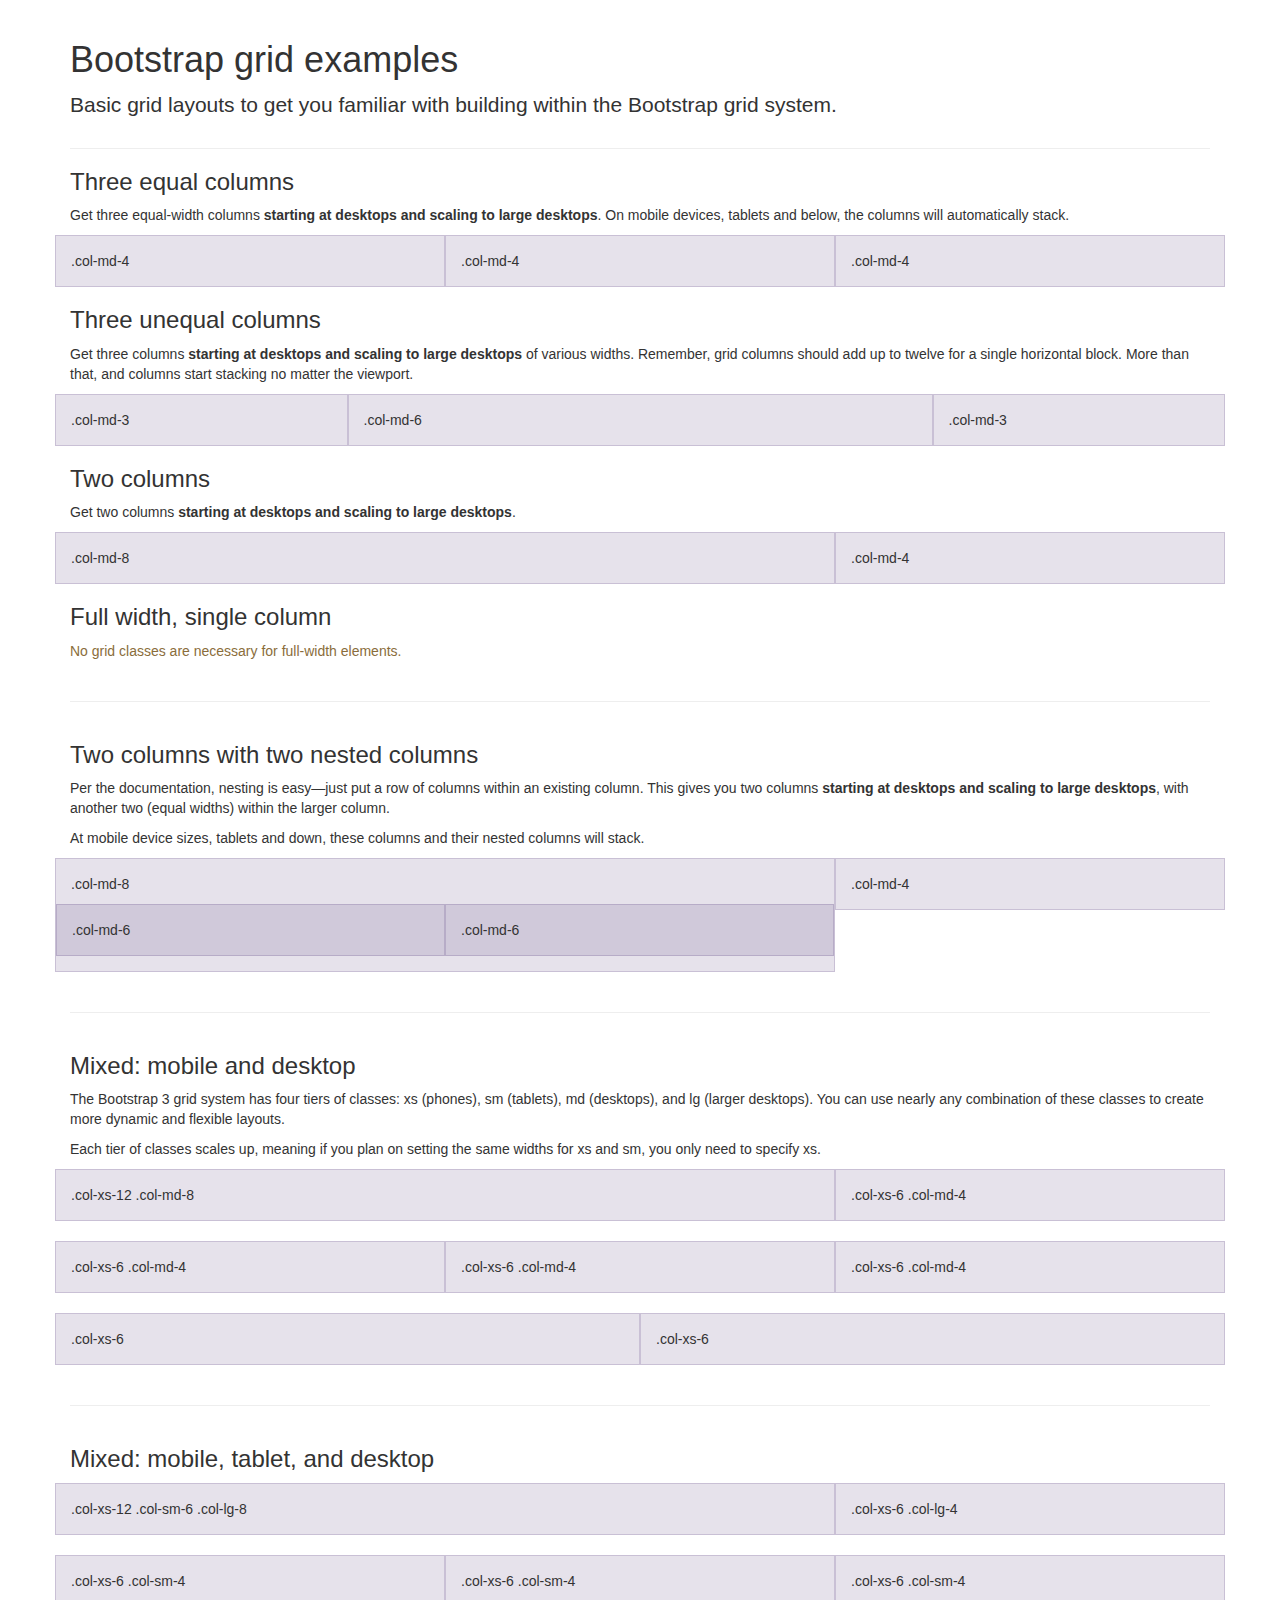
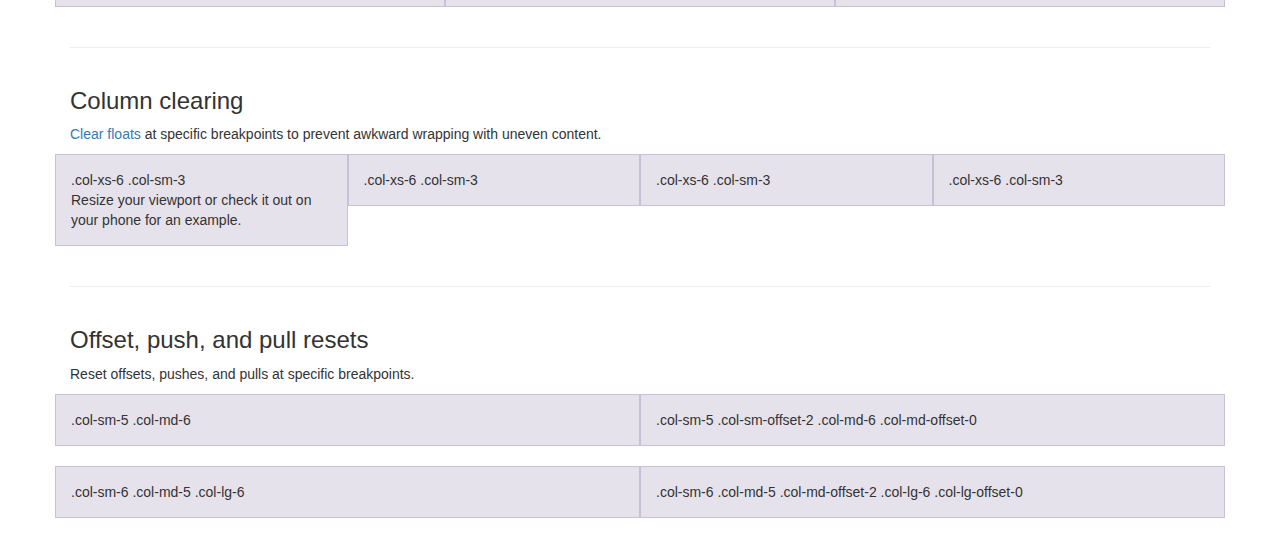
<file: App/libraries/Bootstrap/bootstrap-3.3.6/docs/examples/grid/index.html>
<!DOCTYPE html>
<html lang="en">
  <head>
    <meta charset="utf-8">
    <meta http-equiv="X-UA-Compatible" content="IE=edge">
    <meta name="viewport" content="width=device-width, initial-scale=1">
    <!-- The above 3 meta tags *must* come first in the head; any other head content must come *after* these tags -->
    <meta name="description" content="">
    <meta name="author" content="">
    <link rel="icon" href="../../favicon.ico">

    <title>Grid Template for Bootstrap</title>

    <!-- Bootstrap core CSS -->
    <link href="../../dist/css/bootstrap.min.css" rel="stylesheet">

    <!-- IE10 viewport hack for Surface/desktop Windows 8 bug -->
    <link href="../../assets/css/ie10-viewport-bug-workaround.css" rel="stylesheet">

    <!-- Custom styles for this template -->
    <link href="grid.css" rel="stylesheet">

    <!-- Just for debugging purposes. Don't actually copy these 2 lines! -->
    <!--[if lt IE 9]><script src="../../assets/js/ie8-responsive-file-warning.js"></script><![endif]-->
    <script src="../../assets/js/ie-emulation-modes-warning.js"></script>

    <!-- HTML5 shim and Respond.js for IE8 support of HTML5 elements and media queries -->
    <!--[if lt IE 9]>
      <script src="https://oss.maxcdn.com/html5shiv/3.7.2/html5shiv.min.js"></script>
      <script src="https://oss.maxcdn.com/respond/1.4.2/respond.min.js"></script>
    <![endif]-->
  </head>

  <body>
    <div class="container">

      <div class="page-header">
        <h1>Bootstrap grid examples</h1>
        <p class="lead">Basic grid layouts to get you familiar with building within the Bootstrap grid system.</p>
      </div>

      <h3>Three equal columns</h3>
      <p>Get three equal-width columns <strong>starting at desktops and scaling to large desktops</strong>. On mobile devices, tablets and below, the columns will automatically stack.</p>
      <div class="row">
        <div class="col-md-4">.col-md-4</div>
        <div class="col-md-4">.col-md-4</div>
        <div class="col-md-4">.col-md-4</div>
      </div>

      <h3>Three unequal columns</h3>
      <p>Get three columns <strong>starting at desktops and scaling to large desktops</strong> of various widths. Remember, grid columns should add up to twelve for a single horizontal block. More than that, and columns start stacking no matter the viewport.</p>
      <div class="row">
        <div class="col-md-3">.col-md-3</div>
        <div class="col-md-6">.col-md-6</div>
        <div class="col-md-3">.col-md-3</div>
      </div>

      <h3>Two columns</h3>
      <p>Get two columns <strong>starting at desktops and scaling to large desktops</strong>.</p>
      <div class="row">
        <div class="col-md-8">.col-md-8</div>
        <div class="col-md-4">.col-md-4</div>
      </div>

      <h3>Full width, single column</h3>
      <p class="text-warning">No grid classes are necessary for full-width elements.</p>

      <hr>

      <h3>Two columns with two nested columns</h3>
      <p>Per the documentation, nesting is easy—just put a row of columns within an existing column. This gives you two columns <strong>starting at desktops and scaling to large desktops</strong>, with another two (equal widths) within the larger column.</p>
      <p>At mobile device sizes, tablets and down, these columns and their nested columns will stack.</p>
      <div class="row">
        <div class="col-md-8">
          .col-md-8
          <div class="row">
            <div class="col-md-6">.col-md-6</div>
            <div class="col-md-6">.col-md-6</div>
          </div>
        </div>
        <div class="col-md-4">.col-md-4</div>
      </div>

      <hr>

      <h3>Mixed: mobile and desktop</h3>
      <p>The Bootstrap 3 grid system has four tiers of classes: xs (phones), sm (tablets), md (desktops), and lg (larger desktops). You can use nearly any combination of these classes to create more dynamic and flexible layouts.</p>
      <p>Each tier of classes scales up, meaning if you plan on setting the same widths for xs and sm, you only need to specify xs.</p>
      <div class="row">
        <div class="col-xs-12 col-md-8">.col-xs-12 .col-md-8</div>
        <div class="col-xs-6 col-md-4">.col-xs-6 .col-md-4</div>
      </div>
      <div class="row">
        <div class="col-xs-6 col-md-4">.col-xs-6 .col-md-4</div>
        <div class="col-xs-6 col-md-4">.col-xs-6 .col-md-4</div>
        <div class="col-xs-6 col-md-4">.col-xs-6 .col-md-4</div>
      </div>
      <div class="row">
        <div class="col-xs-6">.col-xs-6</div>
        <div class="col-xs-6">.col-xs-6</div>
      </div>

      <hr>

      <h3>Mixed: mobile, tablet, and desktop</h3>
      <p></p>
      <div class="row">
        <div class="col-xs-12 col-sm-6 col-lg-8">.col-xs-12 .col-sm-6 .col-lg-8</div>
        <div class="col-xs-6 col-lg-4">.col-xs-6 .col-lg-4</div>
      </div>
      <div class="row">
        <div class="col-xs-6 col-sm-4">.col-xs-6 .col-sm-4</div>
        <div class="col-xs-6 col-sm-4">.col-xs-6 .col-sm-4</div>
        <div class="col-xs-6 col-sm-4">.col-xs-6 .col-sm-4</div>
      </div>

      <hr>

      <h3>Column clearing</h3>
      <p><a href="http://getbootstrap.com/css/#grid-responsive-resets">Clear floats</a> at specific breakpoints to prevent awkward wrapping with uneven content.</p>
      <div class="row">
        <div class="col-xs-6 col-sm-3">
          .col-xs-6 .col-sm-3
          <br>
          Resize your viewport or check it out on your phone for an example.
        </div>
        <div class="col-xs-6 col-sm-3">.col-xs-6 .col-sm-3</div>

        <!-- Add the extra clearfix for only the required viewport -->
        <div class="clearfix visible-xs"></div>

        <div class="col-xs-6 col-sm-3">.col-xs-6 .col-sm-3</div>
        <div class="col-xs-6 col-sm-3">.col-xs-6 .col-sm-3</div>
      </div>

      <hr>

      <h3>Offset, push, and pull resets</h3>
      <p>Reset offsets, pushes, and pulls at specific breakpoints.</p>
      <div class="row">
        <div class="col-sm-5 col-md-6">.col-sm-5 .col-md-6</div>
        <div class="col-sm-5 col-sm-offset-2 col-md-6 col-md-offset-0">.col-sm-5 .col-sm-offset-2 .col-md-6 .col-md-offset-0</div>
      </div>
      <div class="row">
        <div class="col-sm-6 col-md-5 col-lg-6">.col-sm-6 .col-md-5 .col-lg-6</div>
        <div class="col-sm-6 col-md-5 col-md-offset-2 col-lg-6 col-lg-offset-0">.col-sm-6 .col-md-5 .col-md-offset-2 .col-lg-6 .col-lg-offset-0</div>
      </div>


    </div> <!-- /container -->


    <!-- IE10 viewport hack for Surface/desktop Windows 8 bug -->
    <script src="../../assets/js/ie10-viewport-bug-workaround.js"></script>
  </body>
</html>
</file>
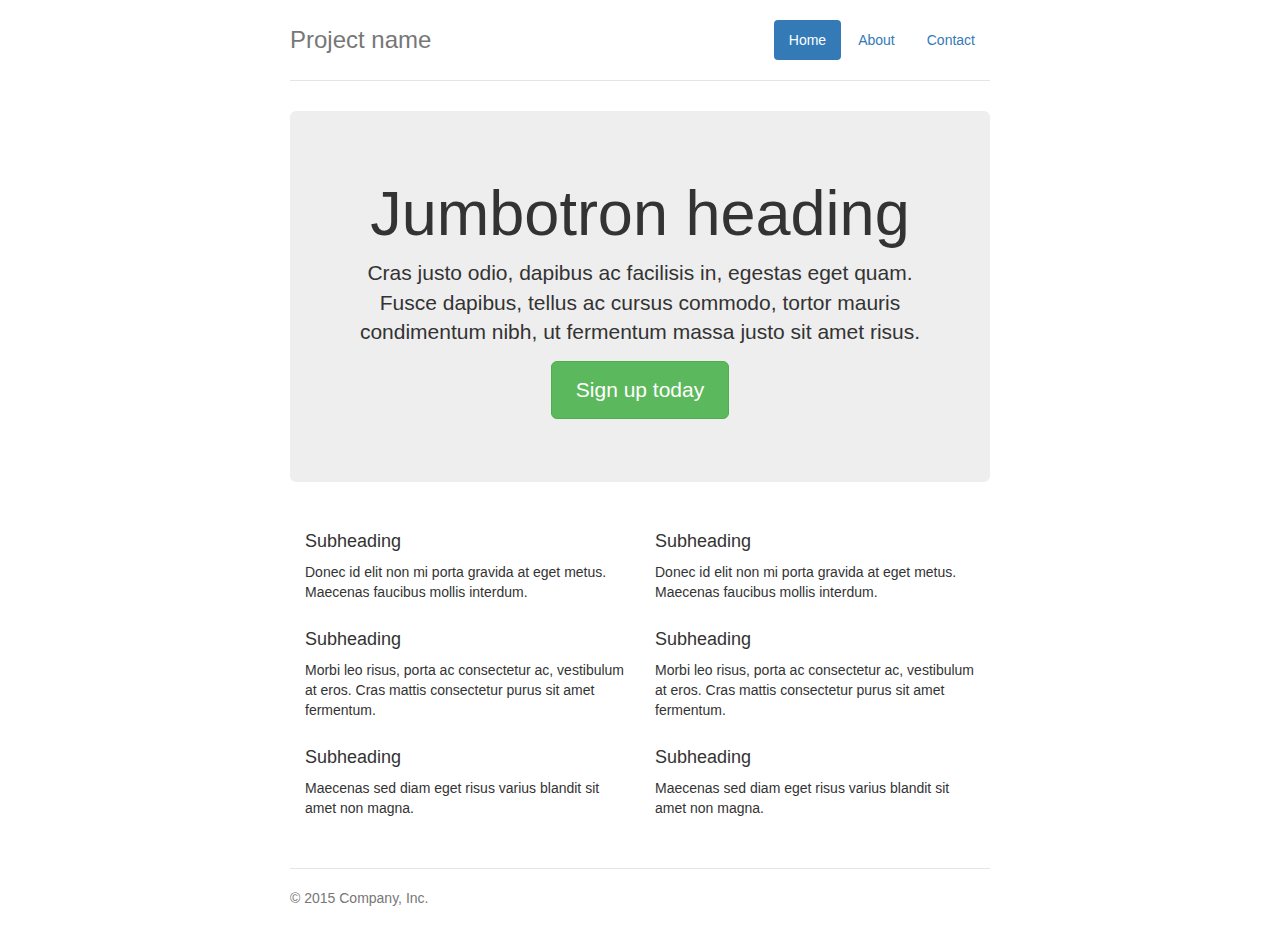
<file: App/libraries/Bootstrap/bootstrap-3.3.6/docs/examples/jumbotron-narrow/index.html>
<!DOCTYPE html>
<html lang="en">
  <head>
    <meta charset="utf-8">
    <meta http-equiv="X-UA-Compatible" content="IE=edge">
    <meta name="viewport" content="width=device-width, initial-scale=1">
    <!-- The above 3 meta tags *must* come first in the head; any other head content must come *after* these tags -->
    <meta name="description" content="">
    <meta name="author" content="">
    <link rel="icon" href="../../favicon.ico">

    <title>Narrow Jumbotron Template for Bootstrap</title>

    <!-- Bootstrap core CSS -->
    <link href="../../dist/css/bootstrap.min.css" rel="stylesheet">

    <!-- IE10 viewport hack for Surface/desktop Windows 8 bug -->
    <link href="../../assets/css/ie10-viewport-bug-workaround.css" rel="stylesheet">

    <!-- Custom styles for this template -->
    <link href="jumbotron-narrow.css" rel="stylesheet">

    <!-- Just for debugging purposes. Don't actually copy these 2 lines! -->
    <!--[if lt IE 9]><script src="../../assets/js/ie8-responsive-file-warning.js"></script><![endif]-->
    <script src="../../assets/js/ie-emulation-modes-warning.js"></script>

    <!-- HTML5 shim and Respond.js for IE8 support of HTML5 elements and media queries -->
    <!--[if lt IE 9]>
      <script src="https://oss.maxcdn.com/html5shiv/3.7.2/html5shiv.min.js"></script>
      <script src="https://oss.maxcdn.com/respond/1.4.2/respond.min.js"></script>
    <![endif]-->
  </head>

  <body>

    <div class="container">
      <div class="header clearfix">
        <nav>
          <ul class="nav nav-pills pull-right">
            <li role="presentation" class="active"><a href="#">Home</a></li>
            <li role="presentation"><a href="#">About</a></li>
            <li role="presentation"><a href="#">Contact</a></li>
          </ul>
        </nav>
        <h3 class="text-muted">Project name</h3>
      </div>

      <div class="jumbotron">
        <h1>Jumbotron heading</h1>
        <p class="lead">Cras justo odio, dapibus ac facilisis in, egestas eget quam. Fusce dapibus, tellus ac cursus commodo, tortor mauris condimentum nibh, ut fermentum massa justo sit amet risus.</p>
        <p><a class="btn btn-lg btn-success" href="#" role="button">Sign up today</a></p>
      </div>

      <div class="row marketing">
        <div class="col-lg-6">
          <h4>Subheading</h4>
          <p>Donec id elit non mi porta gravida at eget metus. Maecenas faucibus mollis interdum.</p>

          <h4>Subheading</h4>
          <p>Morbi leo risus, porta ac consectetur ac, vestibulum at eros. Cras mattis consectetur purus sit amet fermentum.</p>

          <h4>Subheading</h4>
          <p>Maecenas sed diam eget risus varius blandit sit amet non magna.</p>
        </div>

        <div class="col-lg-6">
          <h4>Subheading</h4>
          <p>Donec id elit non mi porta gravida at eget metus. Maecenas faucibus mollis interdum.</p>

          <h4>Subheading</h4>
          <p>Morbi leo risus, porta ac consectetur ac, vestibulum at eros. Cras mattis consectetur purus sit amet fermentum.</p>

          <h4>Subheading</h4>
          <p>Maecenas sed diam eget risus varius blandit sit amet non magna.</p>
        </div>
      </div>

      <footer class="footer">
        <p>&copy; 2015 Company, Inc.</p>
      </footer>

    </div> <!-- /container -->


    <!-- IE10 viewport hack for Surface/desktop Windows 8 bug -->
    <script src="../../assets/js/ie10-viewport-bug-workaround.js"></script>
  </body>
</html>
</file>
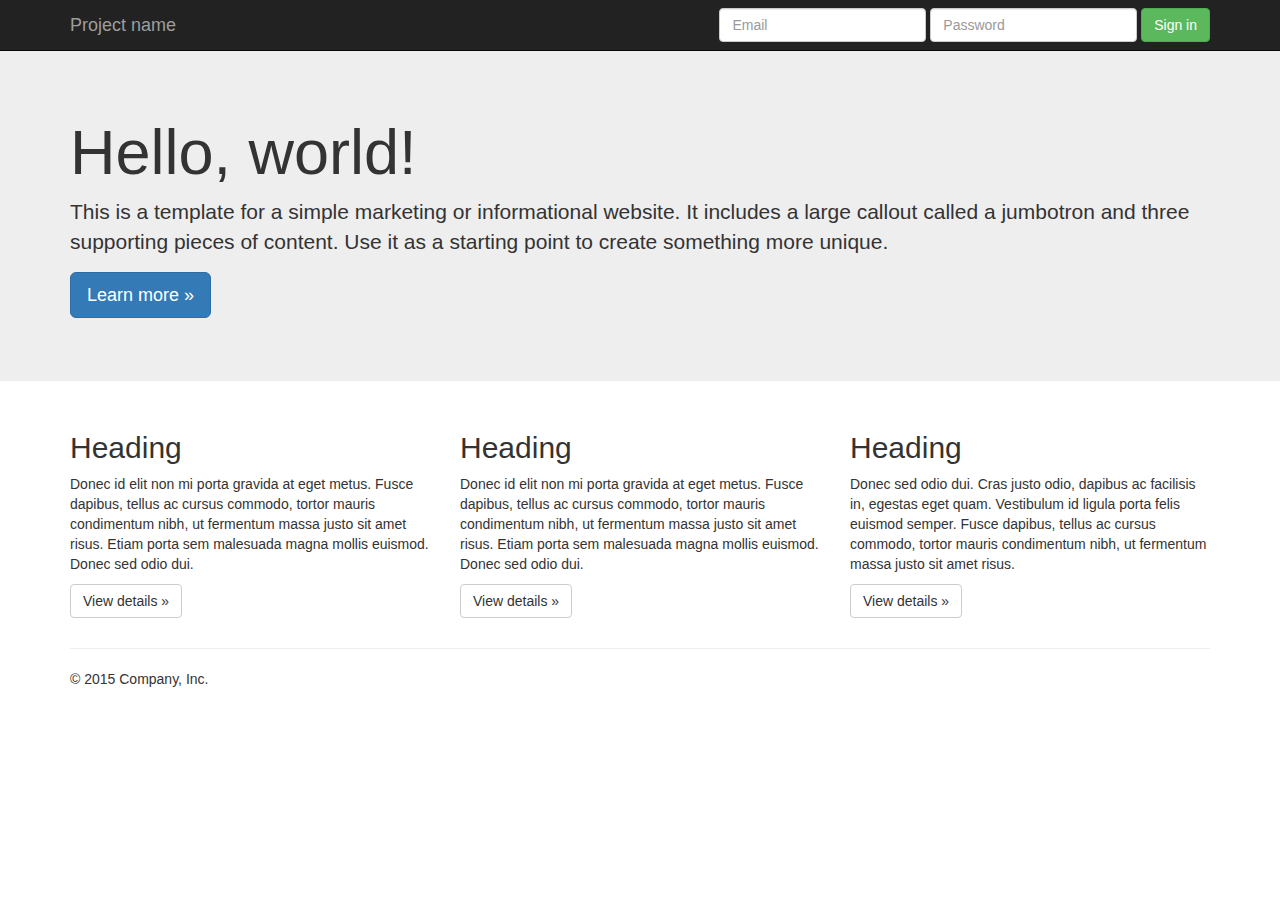
<file: App/libraries/Bootstrap/bootstrap-3.3.6/docs/examples/jumbotron/index.html>
<!DOCTYPE html>
<html lang="en">
  <head>
    <meta charset="utf-8">
    <meta http-equiv="X-UA-Compatible" content="IE=edge">
    <meta name="viewport" content="width=device-width, initial-scale=1">
    <!-- The above 3 meta tags *must* come first in the head; any other head content must come *after* these tags -->
    <meta name="description" content="">
    <meta name="author" content="">
    <link rel="icon" href="../../favicon.ico">

    <title>Jumbotron Template for Bootstrap</title>

    <!-- Bootstrap core CSS -->
    <link href="../../dist/css/bootstrap.min.css" rel="stylesheet">

    <!-- IE10 viewport hack for Surface/desktop Windows 8 bug -->
    <link href="../../assets/css/ie10-viewport-bug-workaround.css" rel="stylesheet">

    <!-- Custom styles for this template -->
    <link href="jumbotron.css" rel="stylesheet">

    <!-- Just for debugging purposes. Don't actually copy these 2 lines! -->
    <!--[if lt IE 9]><script src="../../assets/js/ie8-responsive-file-warning.js"></script><![endif]-->
    <script src="../../assets/js/ie-emulation-modes-warning.js"></script>

    <!-- HTML5 shim and Respond.js for IE8 support of HTML5 elements and media queries -->
    <!--[if lt IE 9]>
      <script src="https://oss.maxcdn.com/html5shiv/3.7.2/html5shiv.min.js"></script>
      <script src="https://oss.maxcdn.com/respond/1.4.2/respond.min.js"></script>
    <![endif]-->
  </head>

  <body>

    <nav class="navbar navbar-inverse navbar-fixed-top">
      <div class="container">
        <div class="navbar-header">
          <button type="button" class="navbar-toggle collapsed" data-toggle="collapse" data-target="#navbar" aria-expanded="false" aria-controls="navbar">
            <span class="sr-only">Toggle navigation</span>
            <span class="icon-bar"></span>
            <span class="icon-bar"></span>
            <span class="icon-bar"></span>
          </button>
          <a class="navbar-brand" href="#">Project name</a>
        </div>
        <div id="navbar" class="navbar-collapse collapse">
          <form class="navbar-form navbar-right">
            <div class="form-group">
              <input type="text" placeholder="Email" class="form-control">
            </div>
            <div class="form-group">
              <input type="password" placeholder="Password" class="form-control">
            </div>
            <button type="submit" class="btn btn-success">Sign in</button>
          </form>
        </div><!--/.navbar-collapse -->
      </div>
    </nav>

    <!-- Main jumbotron for a primary marketing message or call to action -->
    <div class="jumbotron">
      <div class="container">
        <h1>Hello, world!</h1>
        <p>This is a template for a simple marketing or informational website. It includes a large callout called a jumbotron and three supporting pieces of content. Use it as a starting point to create something more unique.</p>
        <p><a class="btn btn-primary btn-lg" href="#" role="button">Learn more &raquo;</a></p>
      </div>
    </div>

    <div class="container">
      <!-- Example row of columns -->
      <div class="row">
        <div class="col-md-4">
          <h2>Heading</h2>
          <p>Donec id elit non mi porta gravida at eget metus. Fusce dapibus, tellus ac cursus commodo, tortor mauris condimentum nibh, ut fermentum massa justo sit amet risus. Etiam porta sem malesuada magna mollis euismod. Donec sed odio dui. </p>
          <p><a class="btn btn-default" href="#" role="button">View details &raquo;</a></p>
        </div>
        <div class="col-md-4">
          <h2>Heading</h2>
          <p>Donec id elit non mi porta gravida at eget metus. Fusce dapibus, tellus ac cursus commodo, tortor mauris condimentum nibh, ut fermentum massa justo sit amet risus. Etiam porta sem malesuada magna mollis euismod. Donec sed odio dui. </p>
          <p><a class="btn btn-default" href="#" role="button">View details &raquo;</a></p>
       </div>
        <div class="col-md-4">
          <h2>Heading</h2>
          <p>Donec sed odio dui. Cras justo odio, dapibus ac facilisis in, egestas eget quam. Vestibulum id ligula porta felis euismod semper. Fusce dapibus, tellus ac cursus commodo, tortor mauris condimentum nibh, ut fermentum massa justo sit amet risus.</p>
          <p><a class="btn btn-default" href="#" role="button">View details &raquo;</a></p>
        </div>
      </div>

      <hr>

      <footer>
        <p>&copy; 2015 Company, Inc.</p>
      </footer>
    </div> <!-- /container -->


    <!-- Bootstrap core JavaScript
    ================================================== -->
    <!-- Placed at the end of the document so the pages load faster -->
    <script src="https://ajax.googleapis.com/ajax/libs/jquery/1.11.3/jquery.min.js"></script>
    <script>window.jQuery || document.write('<script src="../../assets/js/vendor/jquery.min.js"><\/script>')</script>
    <script src="../../dist/js/bootstrap.min.js"></script>
    <!-- IE10 viewport hack for Surface/desktop Windows 8 bug -->
    <script src="../../assets/js/ie10-viewport-bug-workaround.js"></script>
  </body>
</html>
</file>
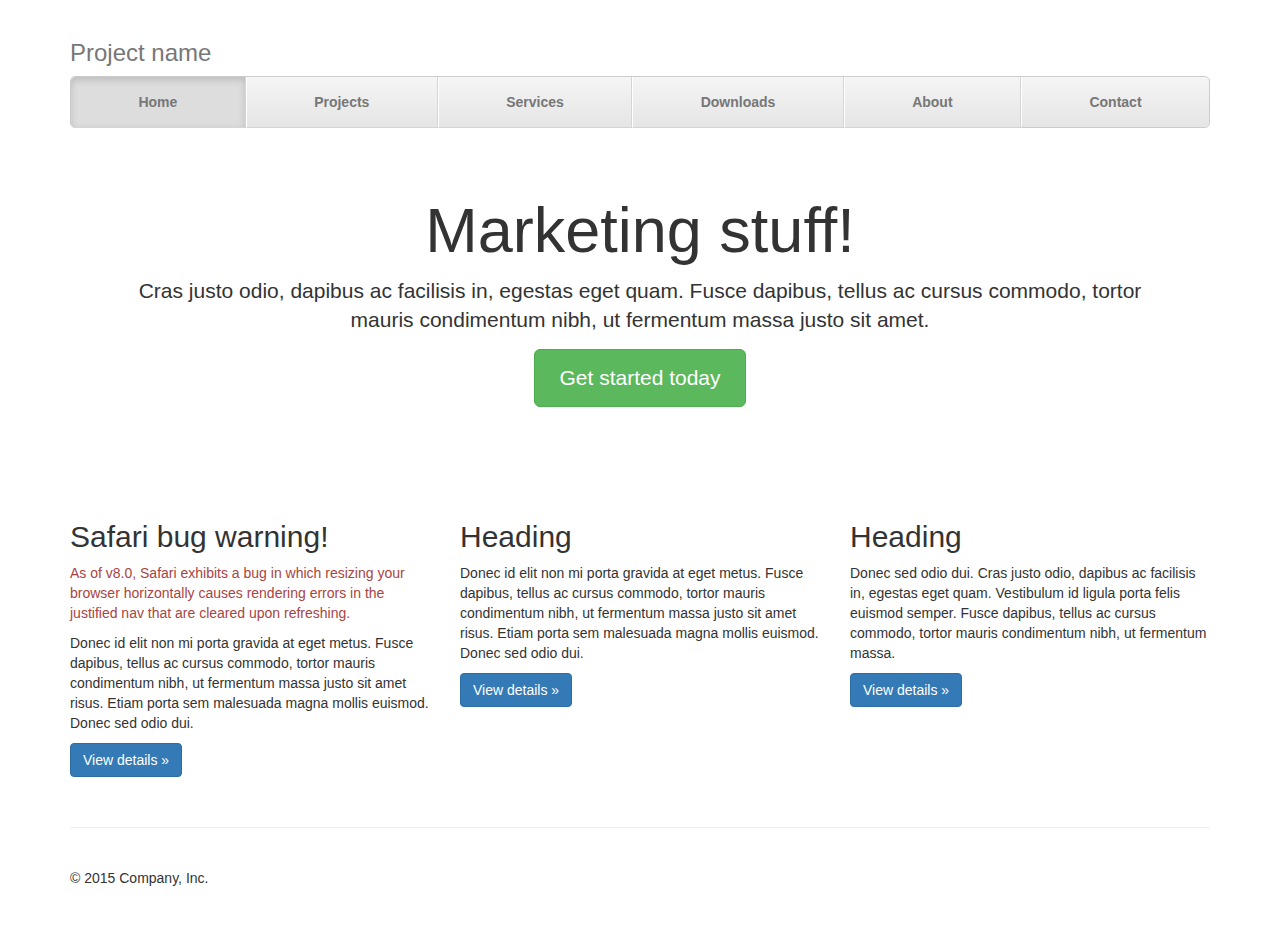
<file: App/libraries/Bootstrap/bootstrap-3.3.6/docs/examples/justified-nav/index.html>
<!DOCTYPE html>
<html lang="en">
  <head>
    <meta charset="utf-8">
    <meta http-equiv="X-UA-Compatible" content="IE=edge">
    <meta name="viewport" content="width=device-width, initial-scale=1">
    <!-- The above 3 meta tags *must* come first in the head; any other head content must come *after* these tags -->
    <meta name="description" content="">
    <meta name="author" content="">
    <link rel="icon" href="../../favicon.ico">

    <title>Justified Nav Template for Bootstrap</title>

    <!-- Bootstrap core CSS -->
    <link href="../../dist/css/bootstrap.min.css" rel="stylesheet">

    <!-- IE10 viewport hack for Surface/desktop Windows 8 bug -->
    <link href="../../assets/css/ie10-viewport-bug-workaround.css" rel="stylesheet">

    <!-- Custom styles for this template -->
    <link href="justified-nav.css" rel="stylesheet">

    <!-- Just for debugging purposes. Don't actually copy these 2 lines! -->
    <!--[if lt IE 9]><script src="../../assets/js/ie8-responsive-file-warning.js"></script><![endif]-->
    <script src="../../assets/js/ie-emulation-modes-warning.js"></script>

    <!-- HTML5 shim and Respond.js for IE8 support of HTML5 elements and media queries -->
    <!--[if lt IE 9]>
      <script src="https://oss.maxcdn.com/html5shiv/3.7.2/html5shiv.min.js"></script>
      <script src="https://oss.maxcdn.com/respond/1.4.2/respond.min.js"></script>
    <![endif]-->
  </head>

  <body>

    <div class="container">

      <!-- The justified navigation menu is meant for single line per list item.
           Multiple lines will require custom code not provided by Bootstrap. -->
      <div class="masthead">
        <h3 class="text-muted">Project name</h3>
        <nav>
          <ul class="nav nav-justified">
            <li class="active"><a href="#">Home</a></li>
            <li><a href="#">Projects</a></li>
            <li><a href="#">Services</a></li>
            <li><a href="#">Downloads</a></li>
            <li><a href="#">About</a></li>
            <li><a href="#">Contact</a></li>
          </ul>
        </nav>
      </div>

      <!-- Jumbotron -->
      <div class="jumbotron">
        <h1>Marketing stuff!</h1>
        <p class="lead">Cras justo odio, dapibus ac facilisis in, egestas eget quam. Fusce dapibus, tellus ac cursus commodo, tortor mauris condimentum nibh, ut fermentum massa justo sit amet.</p>
        <p><a class="btn btn-lg btn-success" href="#" role="button">Get started today</a></p>
      </div>

      <!-- Example row of columns -->
      <div class="row">
        <div class="col-lg-4">
          <h2>Safari bug warning!</h2>
          <p class="text-danger">As of v8.0, Safari exhibits a bug in which resizing your browser horizontally causes rendering errors in the justified nav that are cleared upon refreshing.</p>
          <p>Donec id elit non mi porta gravida at eget metus. Fusce dapibus, tellus ac cursus commodo, tortor mauris condimentum nibh, ut fermentum massa justo sit amet risus. Etiam porta sem malesuada magna mollis euismod. Donec sed odio dui. </p>
          <p><a class="btn btn-primary" href="#" role="button">View details &raquo;</a></p>
        </div>
        <div class="col-lg-4">
          <h2>Heading</h2>
          <p>Donec id elit non mi porta gravida at eget metus. Fusce dapibus, tellus ac cursus commodo, tortor mauris condimentum nibh, ut fermentum massa justo sit amet risus. Etiam porta sem malesuada magna mollis euismod. Donec sed odio dui. </p>
          <p><a class="btn btn-primary" href="#" role="button">View details &raquo;</a></p>
       </div>
        <div class="col-lg-4">
          <h2>Heading</h2>
          <p>Donec sed odio dui. Cras justo odio, dapibus ac facilisis in, egestas eget quam. Vestibulum id ligula porta felis euismod semper. Fusce dapibus, tellus ac cursus commodo, tortor mauris condimentum nibh, ut fermentum massa.</p>
          <p><a class="btn btn-primary" href="#" role="button">View details &raquo;</a></p>
        </div>
      </div>

      <!-- Site footer -->
      <footer class="footer">
        <p>&copy; 2015 Company, Inc.</p>
      </footer>

    </div> <!-- /container -->


    <!-- IE10 viewport hack for Surface/desktop Windows 8 bug -->
    <script src="../../assets/js/ie10-viewport-bug-workaround.js"></script>
  </body>
</html>
</file>
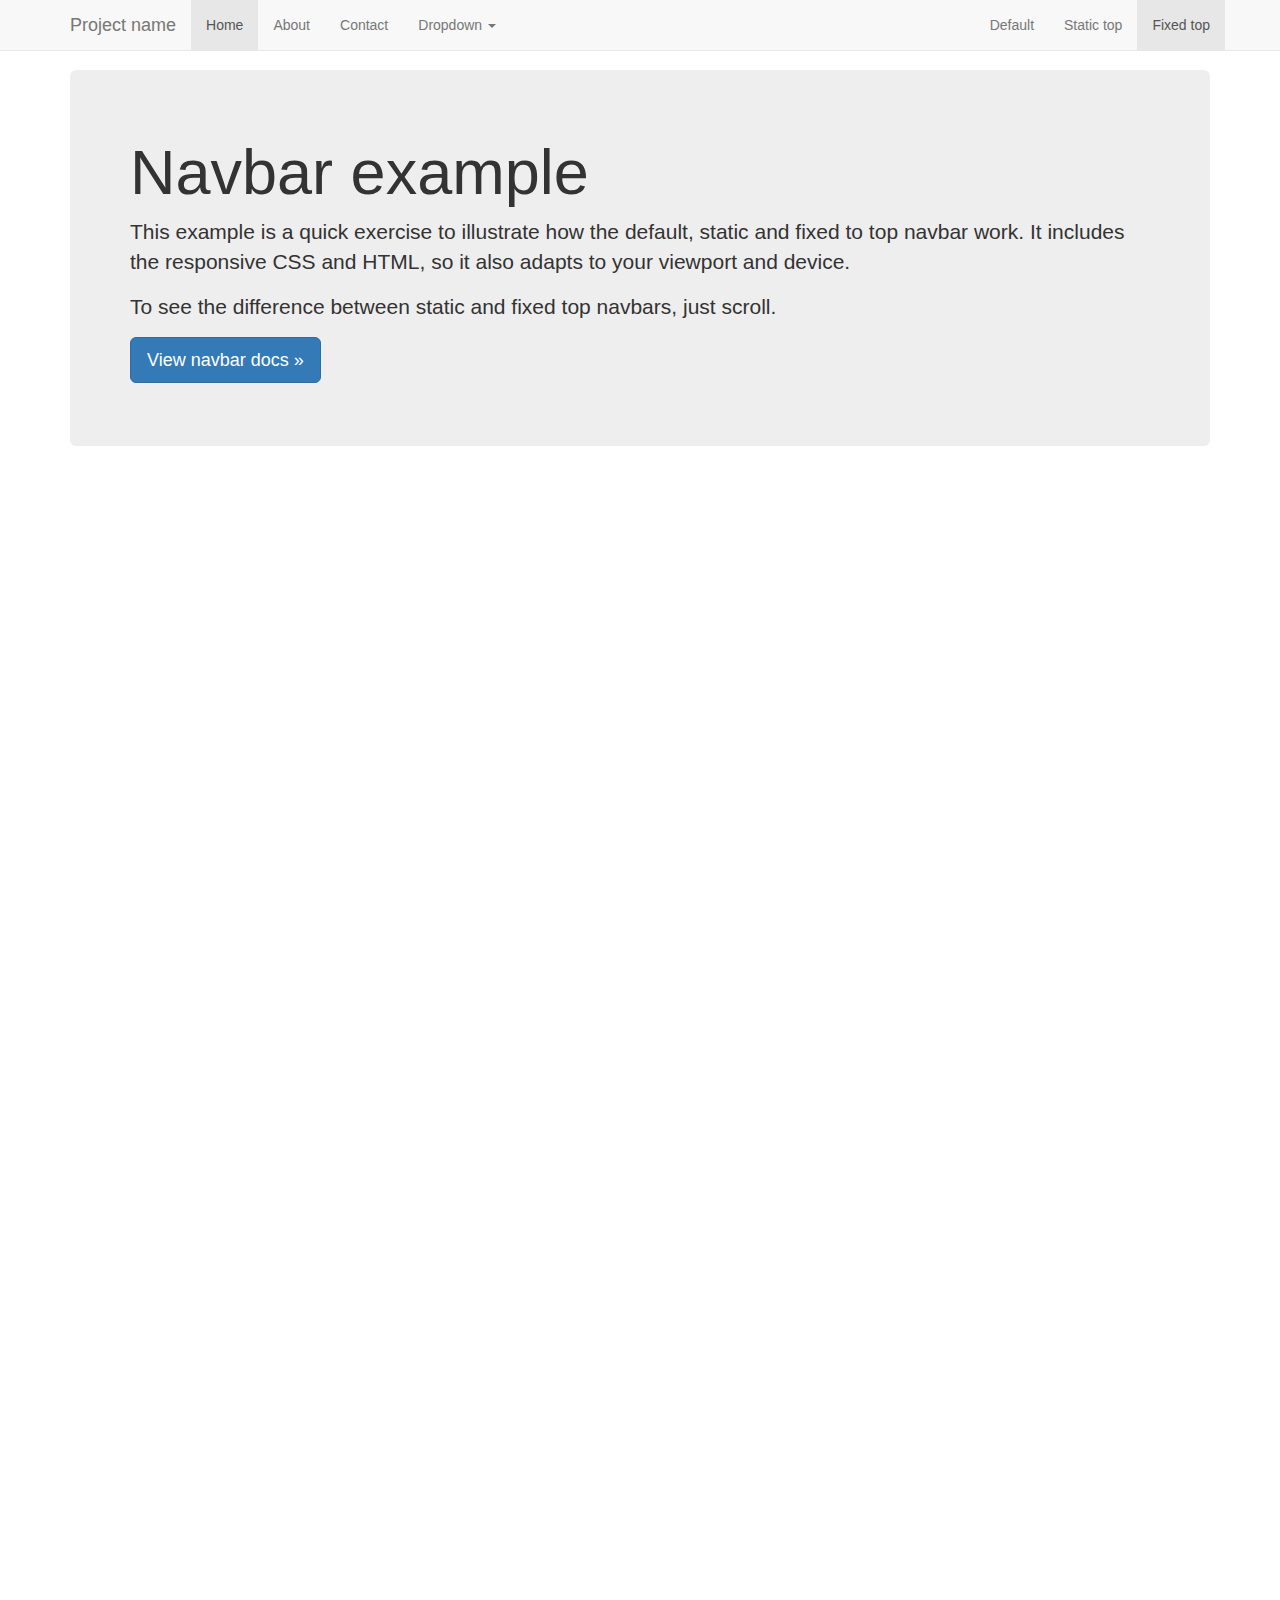
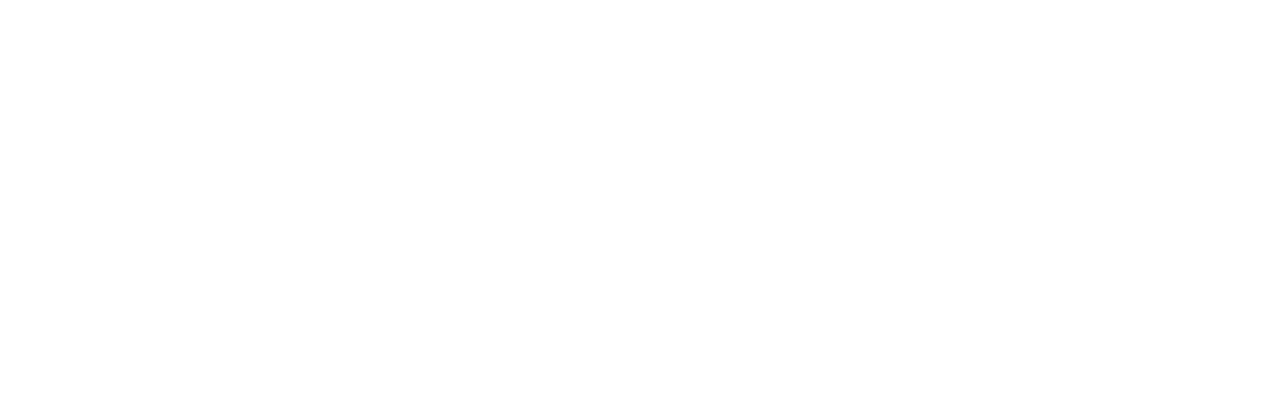
<file: App/libraries/Bootstrap/bootstrap-3.3.6/docs/examples/navbar-fixed-top/index.html>
<!DOCTYPE html>
<html lang="en">
  <head>
    <meta charset="utf-8">
    <meta http-equiv="X-UA-Compatible" content="IE=edge">
    <meta name="viewport" content="width=device-width, initial-scale=1">
    <!-- The above 3 meta tags *must* come first in the head; any other head content must come *after* these tags -->
    <meta name="description" content="">
    <meta name="author" content="">
    <link rel="icon" href="../../favicon.ico">

    <title>Fixed Top Navbar Example for Bootstrap</title>

    <!-- Bootstrap core CSS -->
    <link href="../../dist/css/bootstrap.min.css" rel="stylesheet">

    <!-- IE10 viewport hack for Surface/desktop Windows 8 bug -->
    <link href="../../assets/css/ie10-viewport-bug-workaround.css" rel="stylesheet">

    <!-- Custom styles for this template -->
    <link href="navbar-fixed-top.css" rel="stylesheet">

    <!-- Just for debugging purposes. Don't actually copy these 2 lines! -->
    <!--[if lt IE 9]><script src="../../assets/js/ie8-responsive-file-warning.js"></script><![endif]-->
    <script src="../../assets/js/ie-emulation-modes-warning.js"></script>

    <!-- HTML5 shim and Respond.js for IE8 support of HTML5 elements and media queries -->
    <!--[if lt IE 9]>
      <script src="https://oss.maxcdn.com/html5shiv/3.7.2/html5shiv.min.js"></script>
      <script src="https://oss.maxcdn.com/respond/1.4.2/respond.min.js"></script>
    <![endif]-->
  </head>

  <body>

    <!-- Fixed navbar -->
    <nav class="navbar navbar-default navbar-fixed-top">
      <div class="container">
        <div class="navbar-header">
          <button type="button" class="navbar-toggle collapsed" data-toggle="collapse" data-target="#navbar" aria-expanded="false" aria-controls="navbar">
            <span class="sr-only">Toggle navigation</span>
            <span class="icon-bar"></span>
            <span class="icon-bar"></span>
            <span class="icon-bar"></span>
          </button>
          <a class="navbar-brand" href="#">Project name</a>
        </div>
        <div id="navbar" class="navbar-collapse collapse">
          <ul class="nav navbar-nav">
            <li class="active"><a href="#">Home</a></li>
            <li><a href="#about">About</a></li>
            <li><a href="#contact">Contact</a></li>
            <li class="dropdown">
              <a href="#" class="dropdown-toggle" data-toggle="dropdown" role="button" aria-haspopup="true" aria-expanded="false">Dropdown <span class="caret"></span></a>
              <ul class="dropdown-menu">
                <li><a href="#">Action</a></li>
                <li><a href="#">Another action</a></li>
                <li><a href="#">Something else here</a></li>
                <li role="separator" class="divider"></li>
                <li class="dropdown-header">Nav header</li>
                <li><a href="#">Separated link</a></li>
                <li><a href="#">One more separated link</a></li>
              </ul>
            </li>
          </ul>
          <ul class="nav navbar-nav navbar-right">
            <li><a href="../navbar/">Default</a></li>
            <li><a href="../navbar-static-top/">Static top</a></li>
            <li class="active"><a href="./">Fixed top <span class="sr-only">(current)</span></a></li>
          </ul>
        </div><!--/.nav-collapse -->
      </div>
    </nav>

    <div class="container">

      <!-- Main component for a primary marketing message or call to action -->
      <div class="jumbotron">
        <h1>Navbar example</h1>
        <p>This example is a quick exercise to illustrate how the default, static and fixed to top navbar work. It includes the responsive CSS and HTML, so it also adapts to your viewport and device.</p>
        <p>To see the difference between static and fixed top navbars, just scroll.</p>
        <p>
          <a class="btn btn-lg btn-primary" href="../../components/#navbar" role="button">View navbar docs &raquo;</a>
        </p>
      </div>

    </div> <!-- /container -->


    <!-- Bootstrap core JavaScript
    ================================================== -->
    <!-- Placed at the end of the document so the pages load faster -->
    <script src="https://ajax.googleapis.com/ajax/libs/jquery/1.11.3/jquery.min.js"></script>
    <script>window.jQuery || document.write('<script src="../../assets/js/vendor/jquery.min.js"><\/script>')</script>
    <script src="../../dist/js/bootstrap.min.js"></script>
    <!-- IE10 viewport hack for Surface/desktop Windows 8 bug -->
    <script src="../../assets/js/ie10-viewport-bug-workaround.js"></script>
  </body>
</html>
</file>
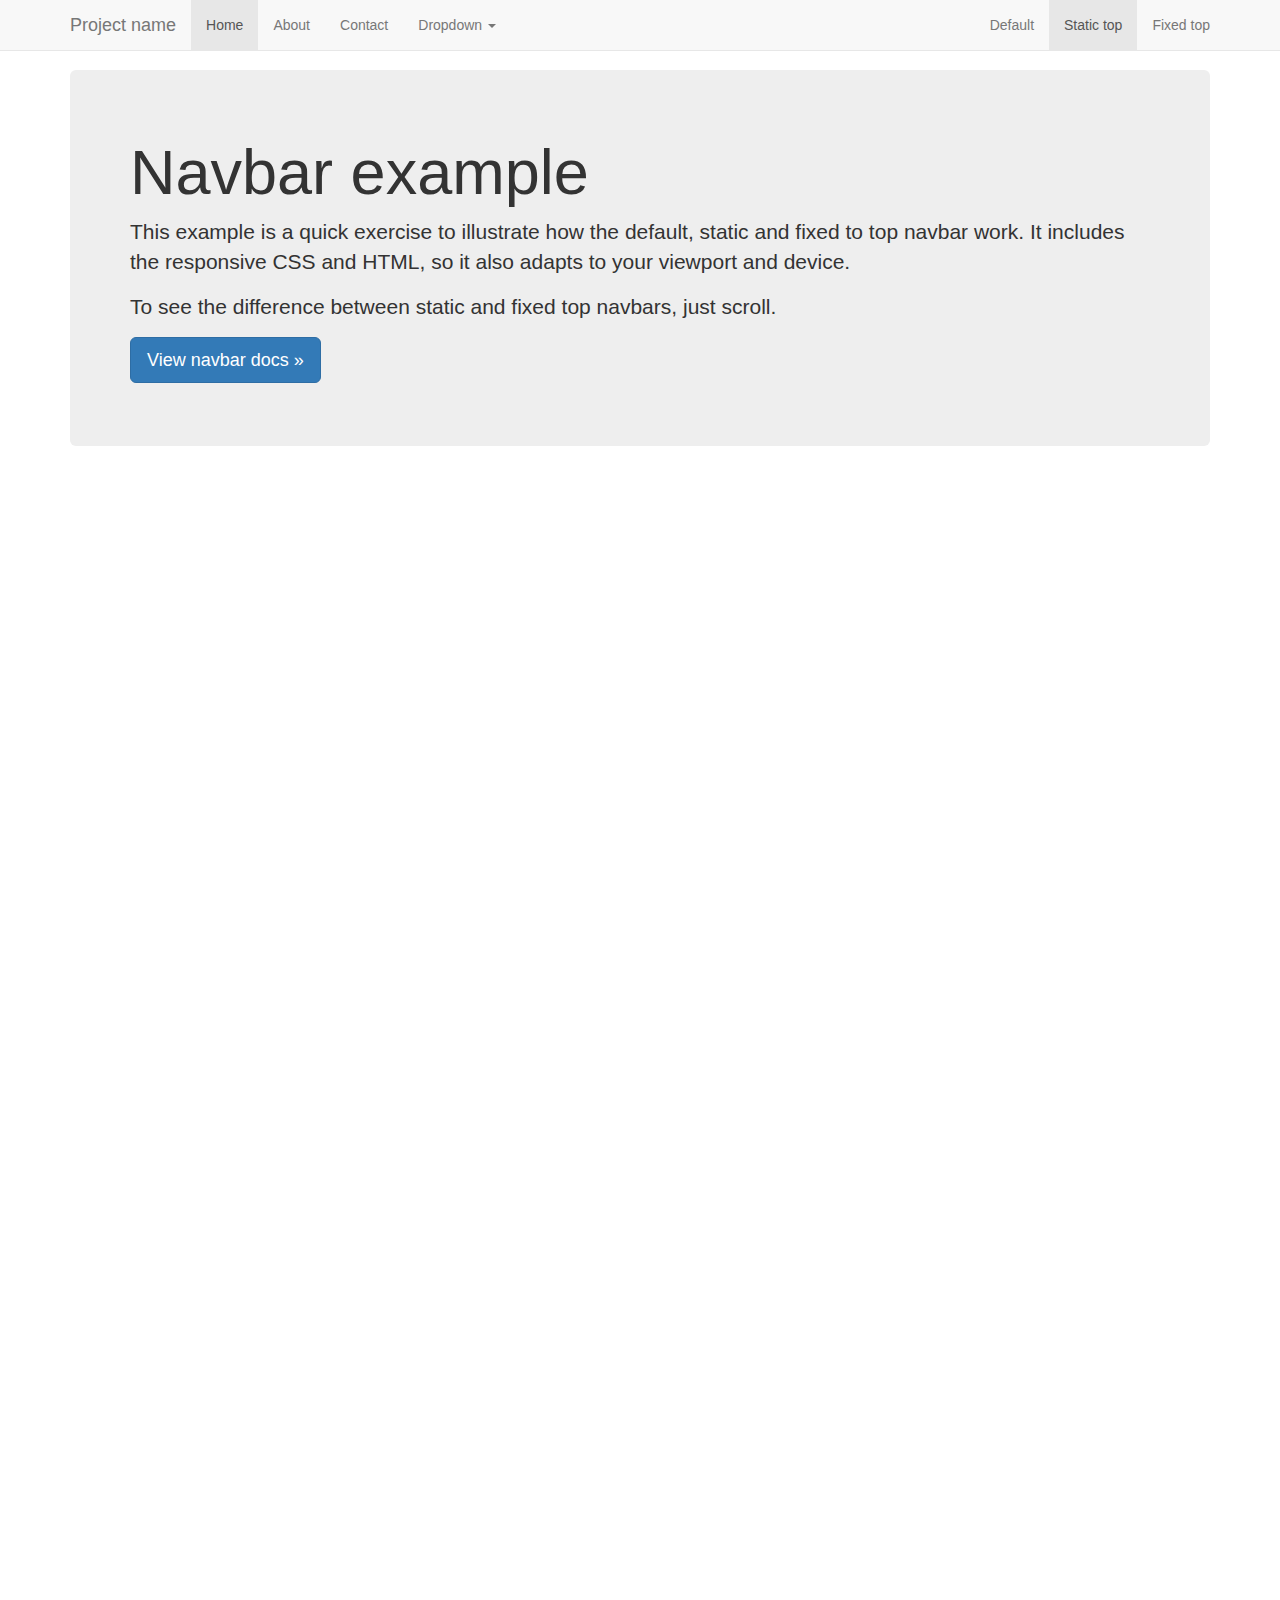
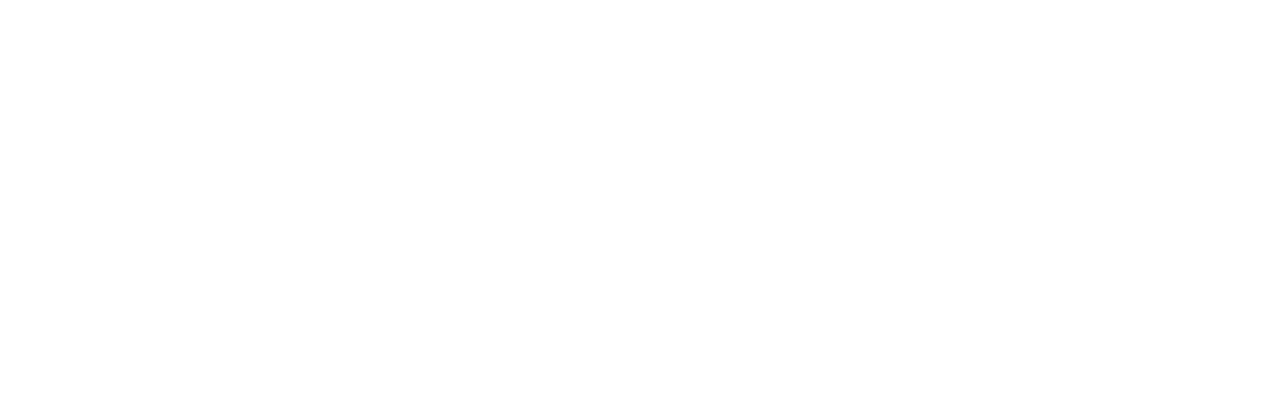
<file: App/libraries/Bootstrap/bootstrap-3.3.6/docs/examples/navbar-static-top/index.html>
<!DOCTYPE html>
<html lang="en">
  <head>
    <meta charset="utf-8">
    <meta http-equiv="X-UA-Compatible" content="IE=edge">
    <meta name="viewport" content="width=device-width, initial-scale=1">
    <!-- The above 3 meta tags *must* come first in the head; any other head content must come *after* these tags -->
    <meta name="description" content="">
    <meta name="author" content="">
    <link rel="icon" href="../../favicon.ico">

    <title>Static Top Navbar Example for Bootstrap</title>

    <!-- Bootstrap core CSS -->
    <link href="../../dist/css/bootstrap.min.css" rel="stylesheet">

    <!-- IE10 viewport hack for Surface/desktop Windows 8 bug -->
    <link href="../../assets/css/ie10-viewport-bug-workaround.css" rel="stylesheet">

    <!-- Custom styles for this template -->
    <link href="navbar-static-top.css" rel="stylesheet">

    <!-- Just for debugging purposes. Don't actually copy these 2 lines! -->
    <!--[if lt IE 9]><script src="../../assets/js/ie8-responsive-file-warning.js"></script><![endif]-->
    <script src="../../assets/js/ie-emulation-modes-warning.js"></script>

    <!-- HTML5 shim and Respond.js for IE8 support of HTML5 elements and media queries -->
    <!--[if lt IE 9]>
      <script src="https://oss.maxcdn.com/html5shiv/3.7.2/html5shiv.min.js"></script>
      <script src="https://oss.maxcdn.com/respond/1.4.2/respond.min.js"></script>
    <![endif]-->
  </head>

  <body>

    <!-- Static navbar -->
    <nav class="navbar navbar-default navbar-static-top">
      <div class="container">
        <div class="navbar-header">
          <button type="button" class="navbar-toggle collapsed" data-toggle="collapse" data-target="#navbar" aria-expanded="false" aria-controls="navbar">
            <span class="sr-only">Toggle navigation</span>
            <span class="icon-bar"></span>
            <span class="icon-bar"></span>
            <span class="icon-bar"></span>
          </button>
          <a class="navbar-brand" href="#">Project name</a>
        </div>
        <div id="navbar" class="navbar-collapse collapse">
          <ul class="nav navbar-nav">
            <li class="active"><a href="#">Home</a></li>
            <li><a href="#about">About</a></li>
            <li><a href="#contact">Contact</a></li>
            <li class="dropdown">
              <a href="#" class="dropdown-toggle" data-toggle="dropdown" role="button" aria-haspopup="true" aria-expanded="false">Dropdown <span class="caret"></span></a>
              <ul class="dropdown-menu">
                <li><a href="#">Action</a></li>
                <li><a href="#">Another action</a></li>
                <li><a href="#">Something else here</a></li>
                <li role="separator" class="divider"></li>
                <li class="dropdown-header">Nav header</li>
                <li><a href="#">Separated link</a></li>
                <li><a href="#">One more separated link</a></li>
              </ul>
            </li>
          </ul>
          <ul class="nav navbar-nav navbar-right">
            <li><a href="../navbar/">Default</a></li>
            <li class="active"><a href="./">Static top <span class="sr-only">(current)</span></a></li>
            <li><a href="../navbar-fixed-top/">Fixed top</a></li>
          </ul>
        </div><!--/.nav-collapse -->
      </div>
    </nav>


    <div class="container">

      <!-- Main component for a primary marketing message or call to action -->
      <div class="jumbotron">
        <h1>Navbar example</h1>
        <p>This example is a quick exercise to illustrate how the default, static and fixed to top navbar work. It includes the responsive CSS and HTML, so it also adapts to your viewport and device.</p>
        <p>To see the difference between static and fixed top navbars, just scroll.</p>
        <p>
          <a class="btn btn-lg btn-primary" href="../../components/#navbar" role="button">View navbar docs &raquo;</a>
        </p>
      </div>

    </div> <!-- /container -->


    <!-- Bootstrap core JavaScript
    ================================================== -->
    <!-- Placed at the end of the document so the pages load faster -->
    <script src="https://ajax.googleapis.com/ajax/libs/jquery/1.11.3/jquery.min.js"></script>
    <script>window.jQuery || document.write('<script src="../../assets/js/vendor/jquery.min.js"><\/script>')</script>
    <script src="../../dist/js/bootstrap.min.js"></script>
    <!-- IE10 viewport hack for Surface/desktop Windows 8 bug -->
    <script src="../../assets/js/ie10-viewport-bug-workaround.js"></script>
  </body>
</html>
</file>
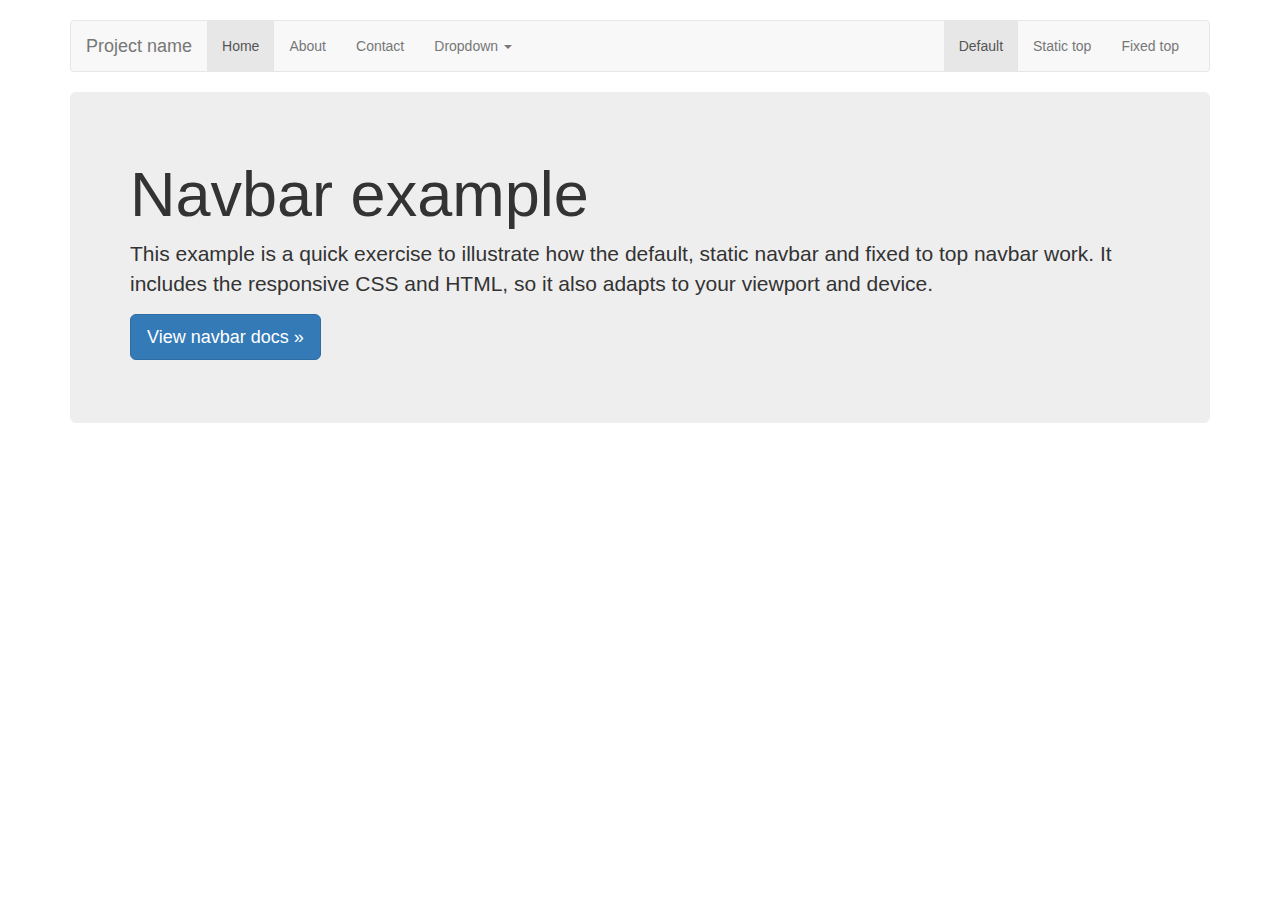
<file: App/libraries/Bootstrap/bootstrap-3.3.6/docs/examples/navbar/index.html>
<!DOCTYPE html>
<html lang="en">
  <head>
    <meta charset="utf-8">
    <meta http-equiv="X-UA-Compatible" content="IE=edge">
    <meta name="viewport" content="width=device-width, initial-scale=1">
    <!-- The above 3 meta tags *must* come first in the head; any other head content must come *after* these tags -->
    <meta name="description" content="">
    <meta name="author" content="">
    <link rel="icon" href="../../favicon.ico">

    <title>Navbar Template for Bootstrap</title>

    <!-- Bootstrap core CSS -->
    <link href="../../dist/css/bootstrap.min.css" rel="stylesheet">

    <!-- IE10 viewport hack for Surface/desktop Windows 8 bug -->
    <link href="../../assets/css/ie10-viewport-bug-workaround.css" rel="stylesheet">

    <!-- Custom styles for this template -->
    <link href="navbar.css" rel="stylesheet">

    <!-- Just for debugging purposes. Don't actually copy these 2 lines! -->
    <!--[if lt IE 9]><script src="../../assets/js/ie8-responsive-file-warning.js"></script><![endif]-->
    <script src="../../assets/js/ie-emulation-modes-warning.js"></script>

    <!-- HTML5 shim and Respond.js for IE8 support of HTML5 elements and media queries -->
    <!--[if lt IE 9]>
      <script src="https://oss.maxcdn.com/html5shiv/3.7.2/html5shiv.min.js"></script>
      <script src="https://oss.maxcdn.com/respond/1.4.2/respond.min.js"></script>
    <![endif]-->
  </head>

  <body>

    <div class="container">

      <!-- Static navbar -->
      <nav class="navbar navbar-default">
        <div class="container-fluid">
          <div class="navbar-header">
            <button type="button" class="navbar-toggle collapsed" data-toggle="collapse" data-target="#navbar" aria-expanded="false" aria-controls="navbar">
              <span class="sr-only">Toggle navigation</span>
              <span class="icon-bar"></span>
              <span class="icon-bar"></span>
              <span class="icon-bar"></span>
            </button>
            <a class="navbar-brand" href="#">Project name</a>
          </div>
          <div id="navbar" class="navbar-collapse collapse">
            <ul class="nav navbar-nav">
              <li class="active"><a href="#">Home</a></li>
              <li><a href="#">About</a></li>
              <li><a href="#">Contact</a></li>
              <li class="dropdown">
                <a href="#" class="dropdown-toggle" data-toggle="dropdown" role="button" aria-haspopup="true" aria-expanded="false">Dropdown <span class="caret"></span></a>
                <ul class="dropdown-menu">
                  <li><a href="#">Action</a></li>
                  <li><a href="#">Another action</a></li>
                  <li><a href="#">Something else here</a></li>
                  <li role="separator" class="divider"></li>
                  <li class="dropdown-header">Nav header</li>
                  <li><a href="#">Separated link</a></li>
                  <li><a href="#">One more separated link</a></li>
                </ul>
              </li>
            </ul>
            <ul class="nav navbar-nav navbar-right">
              <li class="active"><a href="./">Default <span class="sr-only">(current)</span></a></li>
              <li><a href="../navbar-static-top/">Static top</a></li>
              <li><a href="../navbar-fixed-top/">Fixed top</a></li>
            </ul>
          </div><!--/.nav-collapse -->
        </div><!--/.container-fluid -->
      </nav>

      <!-- Main component for a primary marketing message or call to action -->
      <div class="jumbotron">
        <h1>Navbar example</h1>
        <p>This example is a quick exercise to illustrate how the default, static navbar and fixed to top navbar work. It includes the responsive CSS and HTML, so it also adapts to your viewport and device.</p>
        <p>
          <a class="btn btn-lg btn-primary" href="../../components/#navbar" role="button">View navbar docs &raquo;</a>
        </p>
      </div>

    </div> <!-- /container -->


    <!-- Bootstrap core JavaScript
    ================================================== -->
    <!-- Placed at the end of the document so the pages load faster -->
    <script src="https://ajax.googleapis.com/ajax/libs/jquery/1.11.3/jquery.min.js"></script>
    <script>window.jQuery || document.write('<script src="../../assets/js/vendor/jquery.min.js"><\/script>')</script>
    <script src="../../dist/js/bootstrap.min.js"></script>
    <!-- IE10 viewport hack for Surface/desktop Windows 8 bug -->
    <script src="../../assets/js/ie10-viewport-bug-workaround.js"></script>
  </body>
</html>
</file>
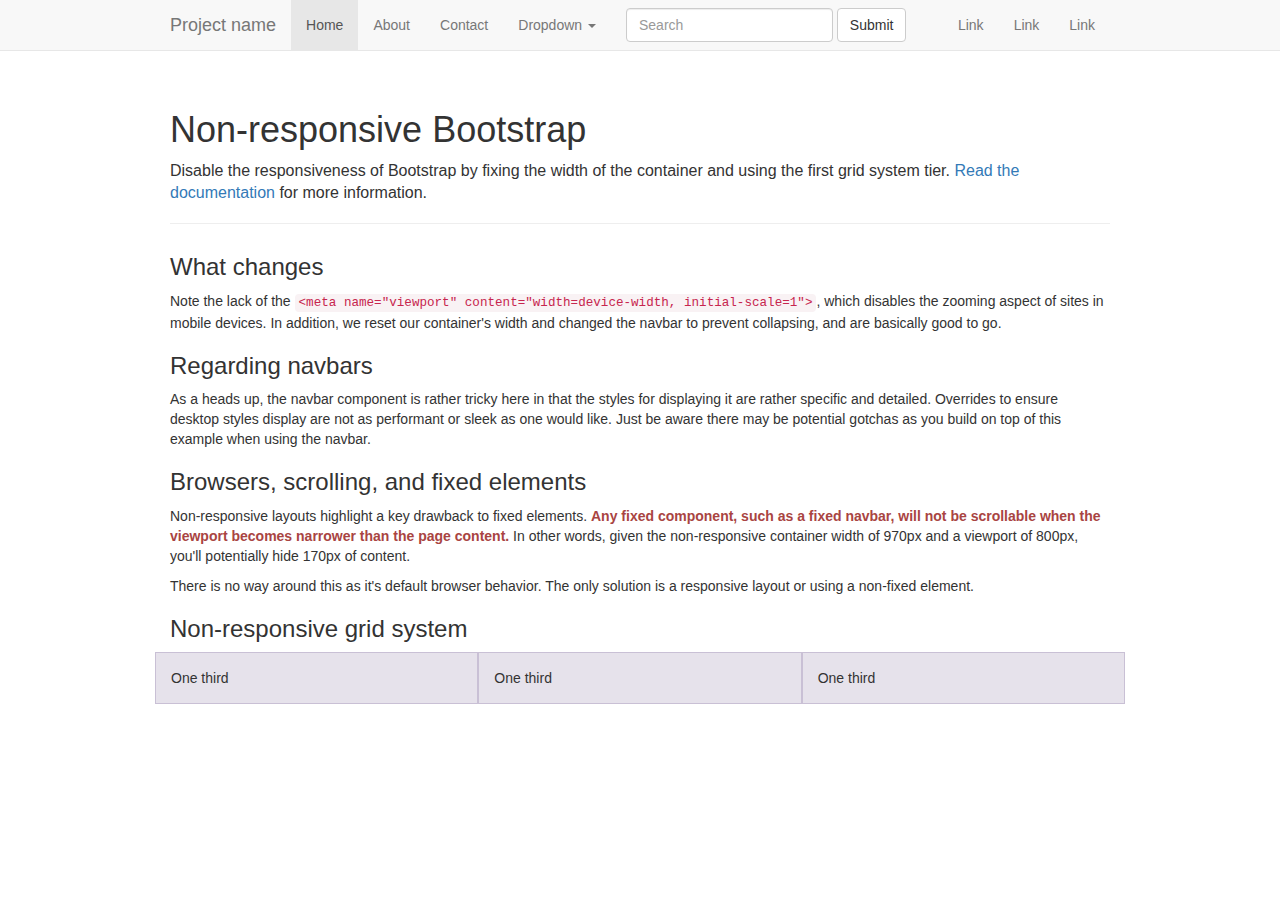
<file: App/libraries/Bootstrap/bootstrap-3.3.6/docs/examples/non-responsive/index.html>
<!DOCTYPE html>
<html lang="en">
  <head>
    <meta charset="utf-8">
    <meta http-equiv="X-UA-Compatible" content="IE=edge">
    <!-- The above 2 meta tags *must* come first in the head; any other head content must come *after* these tags -->
    <meta name="description" content="">
    <meta name="author" content="">

    <!-- Note there is no responsive meta tag here -->

    <link rel="icon" href="../../favicon.ico">

    <title>Non-responsive Template for Bootstrap</title>

    <!-- Bootstrap core CSS -->
    <link href="../../dist/css/bootstrap.min.css" rel="stylesheet">

    <!-- IE10 viewport hack for Surface/desktop Windows 8 bug -->
    <link href="../../assets/css/ie10-viewport-bug-workaround.css" rel="stylesheet">

    <!-- Custom styles for this template -->
    <link href="non-responsive.css" rel="stylesheet">

    <!-- Just for debugging purposes. Don't actually copy these 2 lines! -->
    <!--[if lt IE 9]><script src="../../assets/js/ie8-responsive-file-warning.js"></script><![endif]-->
    <script src="../../assets/js/ie-emulation-modes-warning.js"></script>

    <!-- HTML5 shim and Respond.js for IE8 support of HTML5 elements and media queries -->
    <!--[if lt IE 9]>
      <script src="https://oss.maxcdn.com/html5shiv/3.7.2/html5shiv.min.js"></script>
      <script src="https://oss.maxcdn.com/respond/1.4.2/respond.min.js"></script>
    <![endif]-->
  </head>

  <body>

    <!-- Fixed navbar -->
    <nav class="navbar navbar-default navbar-fixed-top">
      <div class="container">
        <div class="navbar-header">
          <!-- The mobile navbar-toggle button can be safely removed since you do not need it in a non-responsive implementation -->
          <a class="navbar-brand" href="#">Project name</a>
        </div>
        <!-- Note that the .navbar-collapse and .collapse classes have been removed from the #navbar -->
        <div id="navbar">
          <ul class="nav navbar-nav">
            <li class="active"><a href="#">Home</a></li>
            <li><a href="#about">About</a></li>
            <li><a href="#contact">Contact</a></li>
            <li class="dropdown">
              <a href="#" class="dropdown-toggle" data-toggle="dropdown" role="button" aria-haspopup="true" aria-expanded="false">Dropdown <span class="caret"></span></a>
              <ul class="dropdown-menu">
                <li><a href="#">Action</a></li>
                <li><a href="#">Another action</a></li>
                <li><a href="#">Something else here</a></li>
                <li role="separator" class="divider"></li>
                <li class="dropdown-header">Nav header</li>
                <li><a href="#">Separated link</a></li>
                <li><a href="#">One more separated link</a></li>
              </ul>
            </li>
          </ul>
          <form class="navbar-form navbar-left" role="search">
            <div class="form-group">
              <input type="text" class="form-control" placeholder="Search">
            </div>
            <button type="submit" class="btn btn-default">Submit</button>
          </form>
          <ul class="nav navbar-nav navbar-right">
            <li><a href="#">Link</a></li>
            <li><a href="#">Link</a></li>
            <li><a href="#">Link</a></li>
          </ul>
        </div><!--/.nav-collapse -->
      </div>
    </nav>

    <div class="container">

      <div class="page-header">
        <h1>Non-responsive Bootstrap</h1>
        <p class="lead">Disable the responsiveness of Bootstrap by fixing the width of the container and using the first grid system tier. <a href="http://getbootstrap.com/getting-started/#disable-responsive">Read the documentation</a> for more information.</p>
      </div>

      <h3>What changes</h3>
      <p>Note the lack of the <code>&lt;meta name="viewport" content="width=device-width, initial-scale=1"&gt;</code>, which disables the zooming aspect of sites in mobile devices. In addition, we reset our container's width and changed the navbar to prevent collapsing, and are basically good to go.</p>

      <h3>Regarding navbars</h3>
      <p>As a heads up, the navbar component is rather tricky here in that the styles for displaying it are rather specific and detailed. Overrides to ensure desktop styles display are not as performant or sleek as one would like. Just be aware there may be potential gotchas as you build on top of this example when using the navbar.</p>

      <h3>Browsers, scrolling, and fixed elements</h3>
      <p>Non-responsive layouts highlight a key drawback to fixed elements. <strong class="text-danger">Any fixed component, such as a fixed navbar, will not be scrollable when the viewport becomes narrower than the page content.</strong> In other words, given the non-responsive container width of 970px and a viewport of 800px, you'll potentially hide 170px of content.</p>
      <p>There is no way around this as it's default browser behavior. The only solution is a responsive layout or using a non-fixed element.</p>

      <h3>Non-responsive grid system</h3>
      <div class="row">
        <div class="col-xs-4">One third</div>
        <div class="col-xs-4">One third</div>
        <div class="col-xs-4">One third</div>
      </div>

    </div> <!-- /container -->


    <!-- Bootstrap core JavaScript
    ================================================== -->
    <!-- Placed at the end of the document so the pages load faster -->
    <script src="https://ajax.googleapis.com/ajax/libs/jquery/1.11.3/jquery.min.js"></script>
    <script>window.jQuery || document.write('<script src="../../assets/js/vendor/jquery.min.js"><\/script>')</script>
    <script src="../../dist/js/bootstrap.min.js"></script>
    <!-- IE10 viewport hack for Surface/desktop Windows 8 bug -->
    <script src="../../assets/js/ie10-viewport-bug-workaround.js"></script>
  </body>
</html>
</file>
<file: App/libraries/Bootstrap/bootstrap-3.3.6/docs/examples/blog/blog.css>
/*
 * Globals
 */

body {
  font-family: Georgia, "Times New Roman", Times, serif;
  color: #555;
}

h1, .h1,
h2, .h2,
h3, .h3,
h4, .h4,
h5, .h5,
h6, .h6 {
  margin-top: 0;
  font-family: "Helvetica Neue", Helvetica, Arial, sans-serif;
  font-weight: normal;
  color: #333;
}


/*
 * Override Bootstrap's default container.
 */

@media (min-width: 1200px) {
  .container {
    width: 970px;
  }
}


/*
 * Masthead for nav
 */

.blog-masthead {
  background-color: #428bca;
  -webkit-box-shadow: inset 0 -2px 5px rgba(0,0,0,.1);
          box-shadow: inset 0 -2px 5px rgba(0,0,0,.1);
}

/* Nav links */
.blog-nav-item {
  position: relative;
  display: inline-block;
  padding: 10px;
  font-weight: 500;
  color: #cdddeb;
}
.blog-nav-item:hover,
.blog-nav-item:focus {
  color: #fff;
  text-decoration: none;
}

/* Active state gets a caret at the bottom */
.blog-nav .active {
  color: #fff;
}
.blog-nav .active:after {
  position: absolute;
  bottom: 0;
  left: 50%;
  width: 0;
  height: 0;
  margin-left: -5px;
  vertical-align: middle;
  content: " ";
  border-right: 5px solid transparent;
  border-bottom: 5px solid;
  border-left: 5px solid transparent;
}


/*
 * Blog name and description
 */

.blog-header {
  padding-top: 20px;
  padding-bottom: 20px;
}
.blog-title {
  margin-top: 30px;
  margin-bottom: 0;
  font-size: 60px;
  font-weight: normal;
}
.blog-description {
  font-size: 20px;
  color: #999;
}


/*
 * Main column and sidebar layout
 */

.blog-main {
  font-size: 18px;
  line-height: 1.5;
}

/* Sidebar modules for boxing content */
.sidebar-module {
  padding: 15px;
  margin: 0 -15px 15px;
}
.sidebar-module-inset {
  padding: 15px;
  background-color: #f5f5f5;
  border-radius: 4px;
}
.sidebar-module-inset p:last-child,
.sidebar-module-inset ul:last-child,
.sidebar-module-inset ol:last-child {
  margin-bottom: 0;
}


/* Pagination */
.pager {
  margin-bottom: 60px;
  text-align: left;
}
.pager > li > a {
  width: 140px;
  padding: 10px 20px;
  text-align: center;
  border-radius: 30px;
}


/*
 * Blog posts
 */

.blog-post {
  margin-bottom: 60px;
}
.blog-post-title {
  margin-bottom: 5px;
  font-size: 40px;
}
.blog-post-meta {
  margin-bottom: 20px;
  color: #999;
}


/*
 * Footer
 */

.blog-footer {
  padding: 40px 0;
  color: #999;
  text-align: center;
  background-color: #f9f9f9;
  border-top: 1px solid #e5e5e5;
}
.blog-footer p:last-child {
  margin-bottom: 0;
}
</file>
<file: App/libraries/Bootstrap/bootstrap-3.3.6/docs/examples/carousel/carousel.css>
/* GLOBAL STYLES
-------------------------------------------------- */
/* Padding below the footer and lighter body text */

body {
  padding-bottom: 40px;
  color: #5a5a5a;
}


/* CUSTOMIZE THE NAVBAR
-------------------------------------------------- */

/* Special class on .container surrounding .navbar, used for positioning it into place. */
.navbar-wrapper {
  position: absolute;
  top: 0;
  right: 0;
  left: 0;
  z-index: 20;
}

/* Flip around the padding for proper display in narrow viewports */
.navbar-wrapper > .container {
  padding-right: 0;
  padding-left: 0;
}
.navbar-wrapper .navbar {
  padding-right: 15px;
  padding-left: 15px;
}
.navbar-wrapper .navbar .container {
  width: auto;
}


/* CUSTOMIZE THE CAROUSEL
-------------------------------------------------- */

/* Carousel base class */
.carousel {
  height: 500px;
  margin-bottom: 60px;
}
/* Since positioning the image, we need to help out the caption */
.carousel-caption {
  z-index: 10;
}

/* Declare heights because of positioning of img element */
.carousel .item {
  height: 500px;
  background-color: #777;
}
.carousel-inner > .item > img {
  position: absolute;
  top: 0;
  left: 0;
  min-width: 100%;
  height: 500px;
}


/* MARKETING CONTENT
-------------------------------------------------- */

/* Center align the text within the three columns below the carousel */
.marketing .col-lg-4 {
  margin-bottom: 20px;
  text-align: center;
}
.marketing h2 {
  font-weight: normal;
}
.marketing .col-lg-4 p {
  margin-right: 10px;
  margin-left: 10px;
}


/* Featurettes
------------------------- */

.featurette-divider {
  margin: 80px 0; /* Space out the Bootstrap <hr> more */
}

/* Thin out the marketing headings */
.featurette-heading {
  font-weight: 300;
  line-height: 1;
  letter-spacing: -1px;
}


/* RESPONSIVE CSS
-------------------------------------------------- */

@media (min-width: 768px) {
  /* Navbar positioning foo */
  .navbar-wrapper {
    margin-top: 20px;
  }
  .navbar-wrapper .container {
    padding-right: 15px;
    padding-left: 15px;
  }
  .navbar-wrapper .navbar {
    padding-right: 0;
    padding-left: 0;
  }

  /* The navbar becomes detached from the top, so we round the corners */
  .navbar-wrapper .navbar {
    border-radius: 4px;
  }

  /* Bump up size of carousel content */
  .carousel-caption p {
    margin-bottom: 20px;
    font-size: 21px;
    line-height: 1.4;
  }

  .featurette-heading {
    font-size: 50px;
  }
}

@media (min-width: 992px) {
  .featurette-heading {
    margin-top: 120px;
  }
}
</file>
<file: App/libraries/Bootstrap/bootstrap-3.3.6/docs/examples/cover/cover.css>
/*
 * Globals
 */

/* Links */
a,
a:focus,
a:hover {
  color: #fff;
}

/* Custom default button */
.btn-default,
.btn-default:hover,
.btn-default:focus {
  color: #333;
  text-shadow: none; /* Prevent inheritence from `body` */
  background-color: #fff;
  border: 1px solid #fff;
}


/*
 * Base structure
 */

html,
body {
  height: 100%;
  background-color: #333;
}
body {
  color: #fff;
  text-align: center;
  text-shadow: 0 1px 3px rgba(0,0,0,.5);
}

/* Extra markup and styles for table-esque vertical and horizontal centering */
.site-wrapper {
  display: table;
  width: 100%;
  height: 100%; /* For at least Firefox */
  min-height: 100%;
  -webkit-box-shadow: inset 0 0 100px rgba(0,0,0,.5);
          box-shadow: inset 0 0 100px rgba(0,0,0,.5);
}
.site-wrapper-inner {
  display: table-cell;
  vertical-align: top;
}
.cover-container {
  margin-right: auto;
  margin-left: auto;
}

/* Padding for spacing */
.inner {
  padding: 30px;
}


/*
 * Header
 */
.masthead-brand {
  margin-top: 10px;
  margin-bottom: 10px;
}

.masthead-nav > li {
  display: inline-block;
}
.masthead-nav > li + li {
  margin-left: 20px;
}
.masthead-nav > li > a {
  padding-right: 0;
  padding-left: 0;
  font-size: 16px;
  font-weight: bold;
  color: #fff; /* IE8 proofing */
  color: rgba(255,255,255,.75);
  border-bottom: 2px solid transparent;
}
.masthead-nav > li > a:hover,
.masthead-nav > li > a:focus {
  background-color: transparent;
  border-bottom-color: #a9a9a9;
  border-bottom-color: rgba(255,255,255,.25);
}
.masthead-nav > .active > a,
.masthead-nav > .active > a:hover,
.masthead-nav > .active > a:focus {
  color: #fff;
  border-bottom-color: #fff;
}

@media (min-width: 768px) {
  .masthead-brand {
    float: left;
  }
  .masthead-nav {
    float: right;
  }
}


/*
 * Cover
 */

.cover {
  padding: 0 20px;
}
.cover .btn-lg {
  padding: 10px 20px;
  font-weight: bold;
}


/*
 * Footer
 */

.mastfoot {
  color: #999; /* IE8 proofing */
  color: rgba(255,255,255,.5);
}


/*
 * Affix and center
 */

@media (min-width: 768px) {
  /* Pull out the header and footer */
  .masthead {
    position: fixed;
    top: 0;
  }
  .mastfoot {
    position: fixed;
    bottom: 0;
  }
  /* Start the vertical centering */
  .site-wrapper-inner {
    vertical-align: middle;
  }
  /* Handle the widths */
  .masthead,
  .mastfoot,
  .cover-container {
    width: 100%; /* Must be percentage or pixels for horizontal alignment */
  }
}

@media (min-width: 992px) {
  .masthead,
  .mastfoot,
  .cover-container {
    width: 700px;
  }
}
</file>
<file: App/libraries/Bootstrap/bootstrap-3.3.6/docs/examples/dashboard/dashboard.css>
/*
 * Base structure
 */

/* Move down content because we have a fixed navbar that is 50px tall */
body {
  padding-top: 50px;
}


/*
 * Global add-ons
 */

.sub-header {
  padding-bottom: 10px;
  border-bottom: 1px solid #eee;
}

/*
 * Top navigation
 * Hide default border to remove 1px line.
 */
.navbar-fixed-top {
  border: 0;
}

/*
 * Sidebar
 */

/* Hide for mobile, show later */
.sidebar {
  display: none;
}
@media (min-width: 768px) {
  .sidebar {
    position: fixed;
    top: 51px;
    bottom: 0;
    left: 0;
    z-index: 1000;
    display: block;
    padding: 20px;
    overflow-x: hidden;
    overflow-y: auto; /* Scrollable contents if viewport is shorter than content. */
    background-color: #f5f5f5;
    border-right: 1px solid #eee;
  }
}

/* Sidebar navigation */
.nav-sidebar {
  margin-right: -21px; /* 20px padding + 1px border */
  margin-bottom: 20px;
  margin-left: -20px;
}
.nav-sidebar > li > a {
  padding-right: 20px;
  padding-left: 20px;
}
.nav-sidebar > .active > a,
.nav-sidebar > .active > a:hover,
.nav-sidebar > .active > a:focus {
  color: #fff;
  background-color: #428bca;
}


/*
 * Main content
 */

.main {
  padding: 20px;
}
@media (min-width: 768px) {
  .main {
    padding-right: 40px;
    padding-left: 40px;
  }
}
.main .page-header {
  margin-top: 0;
}


/*
 * Placeholder dashboard ideas
 */

.placeholders {
  margin-bottom: 30px;
  text-align: center;
}
.placeholders h4 {
  margin-bottom: 0;
}
.placeholder {
  margin-bottom: 20px;
}
.placeholder img {
  display: inline-block;
  border-radius: 50%;
}
</file>
<file: App/libraries/Bootstrap/bootstrap-3.3.6/docs/examples/grid/grid.css>
h4 {
  margin-top: 25px;
}
.row {
  margin-bottom: 20px;
}
.row .row {
  margin-top: 10px;
  margin-bottom: 0;
}
[class*="col-"] {
  padding-top: 15px;
  padding-bottom: 15px;
  background-color: #eee;
  background-color: rgba(86,61,124,.15);
  border: 1px solid #ddd;
  border: 1px solid rgba(86,61,124,.2);
}

hr {
  margin-top: 40px;
  margin-bottom: 40px;
}
</file>
<file: App/libraries/Bootstrap/bootstrap-3.3.6/docs/examples/jumbotron-narrow/jumbotron-narrow.css>
/* Space out content a bit */
body {
  padding-top: 20px;
  padding-bottom: 20px;
}

/* Everything but the jumbotron gets side spacing for mobile first views */
.header,
.marketing,
.footer {
  padding-right: 15px;
  padding-left: 15px;
}

/* Custom page header */
.header {
  padding-bottom: 20px;
  border-bottom: 1px solid #e5e5e5;
}
/* Make the masthead heading the same height as the navigation */
.header h3 {
  margin-top: 0;
  margin-bottom: 0;
  line-height: 40px;
}

/* Custom page footer */
.footer {
  padding-top: 19px;
  color: #777;
  border-top: 1px solid #e5e5e5;
}

/* Customize container */
@media (min-width: 768px) {
  .container {
    max-width: 730px;
  }
}
.container-narrow > hr {
  margin: 30px 0;
}

/* Main marketing message and sign up button */
.jumbotron {
  text-align: center;
  border-bottom: 1px solid #e5e5e5;
}
.jumbotron .btn {
  padding: 14px 24px;
  font-size: 21px;
}

/* Supporting marketing content */
.marketing {
  margin: 40px 0;
}
.marketing p + h4 {
  margin-top: 28px;
}

/* Responsive: Portrait tablets and up */
@media screen and (min-width: 768px) {
  /* Remove the padding we set earlier */
  .header,
  .marketing,
  .footer {
    padding-right: 0;
    padding-left: 0;
  }
  /* Space out the masthead */
  .header {
    margin-bottom: 30px;
  }
  /* Remove the bottom border on the jumbotron for visual effect */
  .jumbotron {
    border-bottom: 0;
  }
}
</file>
<file: App/libraries/Bootstrap/bootstrap-3.3.6/docs/examples/jumbotron/jumbotron.css>
/* Move down content because we have a fixed navbar that is 50px tall */
body {
  padding-top: 50px;
  padding-bottom: 20px;
}
</file>
<file: App/libraries/Bootstrap/bootstrap-3.3.6/docs/examples/justified-nav/justified-nav.css>
body {
  padding-top: 20px;
}

.footer {
  padding-top: 40px;
  padding-bottom: 40px;
  margin-top: 40px;
  border-top: 1px solid #eee;
}

/* Main marketing message and sign up button */
.jumbotron {
  text-align: center;
  background-color: transparent;
}
.jumbotron .btn {
  padding: 14px 24px;
  font-size: 21px;
}

/* Customize the nav-justified links to be fill the entire space of the .navbar */

.nav-justified {
  background-color: #eee;
  border: 1px solid #ccc;
  border-radius: 5px;
}
.nav-justified > li > a {
  padding-top: 15px;
  padding-bottom: 15px;
  margin-bottom: 0;
  font-weight: bold;
  color: #777;
  text-align: center;
  background-color: #e5e5e5; /* Old browsers */
  background-image: -webkit-gradient(linear, left top, left bottom, from(#f5f5f5), to(#e5e5e5));
  background-image: -webkit-linear-gradient(top, #f5f5f5 0%, #e5e5e5 100%);
  background-image:      -o-linear-gradient(top, #f5f5f5 0%, #e5e5e5 100%);
  background-image:         linear-gradient(to bottom, #f5f5f5 0%,#e5e5e5 100%);
  filter: progid:DXImageTransform.Microsoft.gradient( startColorstr='#f5f5f5', endColorstr='#e5e5e5',GradientType=0 ); /* IE6-9 */
  background-repeat: repeat-x; /* Repeat the gradient */
  border-bottom: 1px solid #d5d5d5;
}
.nav-justified > .active > a,
.nav-justified > .active > a:hover,
.nav-justified > .active > a:focus {
  background-color: #ddd;
  background-image: none;
  -webkit-box-shadow: inset 0 3px 7px rgba(0,0,0,.15);
          box-shadow: inset 0 3px 7px rgba(0,0,0,.15);
}
.nav-justified > li:first-child > a {
  border-radius: 5px 5px 0 0;
}
.nav-justified > li:last-child > a {
  border-bottom: 0;
  border-radius: 0 0 5px 5px;
}

@media (min-width: 768px) {
  .nav-justified {
    max-height: 52px;
  }
  .nav-justified > li > a {
    border-right: 1px solid #d5d5d5;
    border-left: 1px solid #fff;
  }
  .nav-justified > li:first-child > a {
    border-left: 0;
    border-radius: 5px 0 0 5px;
  }
  .nav-justified > li:last-child > a {
    border-right: 0;
    border-radius: 0 5px 5px 0;
  }
}

/* Responsive: Portrait tablets and up */
@media screen and (min-width: 768px) {
  /* Remove the padding we set earlier */
  .masthead,
  .marketing,
  .footer {
    padding-right: 0;
    padding-left: 0;
  }
}
</file>
<file: App/libraries/Bootstrap/bootstrap-3.3.6/docs/examples/navbar-fixed-top/navbar-fixed-top.css>
body {
  min-height: 2000px;
  padding-top: 70px;
}
</file>
<file: App/libraries/Bootstrap/bootstrap-3.3.6/docs/examples/navbar-static-top/navbar-static-top.css>
body {
  min-height: 2000px;
}

.navbar-static-top {
  margin-bottom: 19px;
}
</file>
<file: App/libraries/Bootstrap/bootstrap-3.3.6/docs/examples/navbar/navbar.css>
body {
  padding-top: 20px;
  padding-bottom: 20px;
}

.navbar {
  margin-bottom: 20px;
}
</file>
<file: App/libraries/Bootstrap/bootstrap-3.3.6/docs/examples/non-responsive/non-responsive.css>
/* Template-specific stuff
 *
 * Customizations just for the template; these are not necessary for anything
 * with disabling the responsiveness.
 */

/* Account for fixed navbar */
body {
  padding-top: 70px;
  padding-bottom: 30px;
}

body,
.navbar-fixed-top,
.navbar-fixed-bottom {
  min-width: 970px;
}

/* Don't let the lead text change font-size. */
.lead {
  font-size: 16px;
}

/* Finesse the page header spacing */
.page-header {
  margin-bottom: 30px;
}
.page-header .lead {
  margin-bottom: 10px;
}


/* Non-responsive overrides
 *
 * Utilize the following CSS to disable the responsive-ness of the container,
 * grid system, and navbar.
 */

/* Reset the container */
.container {
  width: 970px;
  max-width: none !important;
}

/* Demonstrate the grids */
.col-xs-4 {
  padding-top: 15px;
  padding-bottom: 15px;
  background-color: #eee;
  background-color: rgba(86,61,124,.15);
  border: 1px solid #ddd;
  border: 1px solid rgba(86,61,124,.2);
}

.container .navbar-header,
.container .navbar-collapse {
  margin-right: 0;
  margin-left: 0;
}

/* Always float the navbar header */
.navbar-header {
  float: left;
}

/* Undo the collapsing navbar */
.navbar-collapse {
  display: block !important;
  height: auto !important;
  padding-bottom: 0;
  overflow: visible !important;
  visibility: visible !important;
}

.navbar-toggle {
  display: none;
}
.navbar-collapse {
  border-top: 0;
}

.navbar-brand {
  margin-left: -15px;
}

/* Always apply the floated nav */
.navbar-nav {
  float: left;
  margin: 0;
}
.navbar-nav > li {
  float: left;
}
.navbar-nav > li > a {
  padding: 15px;
}

/* Redeclare since we override the float above */
.navbar-nav.navbar-right {
  float: right;
}

/* Undo custom dropdowns */
.navbar .navbar-nav .open .dropdown-menu {
  position: absolute;
  float: left;
  background-color: #fff;
  border: 1px solid #ccc;
  border: 1px solid rgba(0, 0, 0, .15);
  border-width: 0 1px 1px;
  border-radius: 0 0 4px 4px;
  -webkit-box-shadow: 0 6px 12px rgba(0, 0, 0, .175);
          box-shadow: 0 6px 12px rgba(0, 0, 0, .175);
}
.navbar-default .navbar-nav .open .dropdown-menu > li > a {
  color: #333;
}
.navbar .navbar-nav .open .dropdown-menu > li > a:hover,
.navbar .navbar-nav .open .dropdown-menu > li > a:focus,
.navbar .navbar-nav .open .dropdown-menu > .active > a,
.navbar .navbar-nav .open .dropdown-menu > .active > a:hover,
.navbar .navbar-nav .open .dropdown-menu > .active > a:focus {
  color: #fff !important;
  background-color: #428bca !important;
}
.navbar .navbar-nav .open .dropdown-menu > .disabled > a,
.navbar .navbar-nav .open .dropdown-menu > .disabled > a:hover,
.navbar .navbar-nav .open .dropdown-menu > .disabled > a:focus {
  color: #999 !important;
  background-color: transparent !important;
}

/* Undo form expansion */
.navbar-form {
  float: left;
  width: auto;
  padding-top: 0;
  padding-bottom: 0;
  margin-right: 0;
  margin-left: 0;
  border: 0;
  -webkit-box-shadow: none;
          box-shadow: none;
}

/* Copy-pasted from forms.less since we mixin the .form-inline styles. */
.navbar-form .form-group {
  display: inline-block;
  margin-bottom: 0;
  vertical-align: middle;
}

.navbar-form .form-control {
  display: inline-block;
  width: auto;
  vertical-align: middle;
}

.navbar-form .form-control-static {
  display: inline-block;
}

.navbar-form .input-group {
  display: inline-table;
  vertical-align: middle;
}

.navbar-form .input-group .input-group-addon,
.navbar-form .input-group .input-group-btn,
.navbar-form .input-group .form-control {
  width: auto;
}

.navbar-form .input-group > .form-control {
  width: 100%;
}

.navbar-form .control-label {
  margin-bottom: 0;
  vertical-align: middle;
}

.navbar-form .radio,
.navbar-form .checkbox {
  display: inline-block;
  margin-top: 0;
  margin-bottom: 0;
  vertical-align: middle;
}

.navbar-form .radio label,
.navbar-form .checkbox label {
  padding-left: 0;
}

.navbar-form .radio input[type="radio"],
.navbar-form .checkbox input[type="checkbox"] {
  position: relative;
  margin-left: 0;
}

.navbar-form .has-feedback .form-control-feedback {
  top: 0;
}

/* Undo inline form compaction on small screens */
.form-inline .form-group {
  display: inline-block;
  margin-bottom: 0;
  vertical-align: middle;
}

.form-inline .form-control {
  display: inline-block;
  width: auto;
  vertical-align: middle;
}

.form-inline .form-control-static {
  display: inline-block;
}

.form-inline .input-group {
  display: inline-table;
  vertical-align: middle;
}
.form-inline .input-group .input-group-addon,
.form-inline .input-group .input-group-btn,
.form-inline .input-group .form-control {
  width: auto;
}

.form-inline .input-group > .form-control {
  width: 100%;
}

.form-inline .control-label {
  margin-bottom: 0;
  vertical-align: middle;
}

.form-inline .radio,
.form-inline .checkbox {
  display: inline-block;
  margin-top: 0;
  margin-bottom: 0;
  vertical-align: middle;
}
.form-inline .radio label,
.form-inline .checkbox label {
  padding-left: 0;
}

.form-inline .radio input[type="radio"],
.form-inline .checkbox input[type="checkbox"] {
  position: relative;
  margin-left: 0;
}

.form-inline .has-feedback .form-control-feedback {
  top: 0;
}
</file>
<file: App/libraries/Bootstrap/bootstrap-3.3.6/js/tests/vendor/qunit.css>
/*!
 * QUnit 1.17.1
 * http://qunitjs.com/
 *
 * Copyright jQuery Foundation and other contributors
 * Released under the MIT license
 * http://jquery.org/license
 *
 * Date: 2015-01-20T19:39Z
 */

/** Font Family and Sizes */

#qunit-tests, #qunit-header, #qunit-banner, #qunit-testrunner-toolbar, #qunit-userAgent, #qunit-testresult {
	font-family: "Helvetica Neue Light", "HelveticaNeue-Light", "Helvetica Neue", Calibri, Helvetica, Arial, sans-serif;
}

#qunit-testrunner-toolbar, #qunit-userAgent, #qunit-testresult, #qunit-tests li { font-size: small; }
#qunit-tests { font-size: smaller; }


/** Resets */

#qunit-tests, #qunit-header, #qunit-banner, #qunit-userAgent, #qunit-testresult, #qunit-modulefilter {
	margin: 0;
	padding: 0;
}


/** Header */

#qunit-header {
	padding: 0.5em 0 0.5em 1em;

	color: #8699A4;
	background-color: #0D3349;

	font-size: 1.5em;
	line-height: 1em;
	font-weight: 400;

	border-radius: 5px 5px 0 0;
}

#qunit-header a {
	text-decoration: none;
	color: #C2CCD1;
}

#qunit-header a:hover,
#qunit-header a:focus {
	color: #FFF;
}

#qunit-testrunner-toolbar label {
	display: inline-block;
	padding: 0 0.5em 0 0.1em;
}

#qunit-banner {
	height: 5px;
}

#qunit-testrunner-toolbar {
	padding: 0.5em 1em 0.5em 1em;
	color: #5E740B;
	background-color: #EEE;
	overflow: hidden;
}

#qunit-userAgent {
	padding: 0.5em 1em 0.5em 1em;
	background-color: #2B81AF;
	color: #FFF;
	text-shadow: rgba(0, 0, 0, 0.5) 2px 2px 1px;
}

#qunit-modulefilter-container {
	float: right;
	padding: 0.2em;
}

.qunit-url-config {
	display: inline-block;
	padding: 0.1em;
}

.qunit-filter {
	display: block;
	float: right;
	margin-left: 1em;
}

/** Tests: Pass/Fail */

#qunit-tests {
	list-style-position: inside;
}

#qunit-tests li {
	padding: 0.4em 1em 0.4em 1em;
	border-bottom: 1px solid #FFF;
	list-style-position: inside;
}

#qunit-tests > li {
	display: none;
}

#qunit-tests li.running,
#qunit-tests li.pass,
#qunit-tests li.fail,
#qunit-tests li.skipped {
	display: list-item;
}

#qunit-tests.hidepass li.running,
#qunit-tests.hidepass li.pass {
	display: none;
}

#qunit-tests li strong {
	cursor: pointer;
}

#qunit-tests li.skipped strong {
	cursor: default;
}

#qunit-tests li a {
	padding: 0.5em;
	color: #C2CCD1;
	text-decoration: none;
}
#qunit-tests li a:hover,
#qunit-tests li a:focus {
	color: #000;
}

#qunit-tests li .runtime {
	float: right;
	font-size: smaller;
}

.qunit-assert-list {
	margin-top: 0.5em;
	padding: 0.5em;

	background-color: #FFF;

	border-radius: 5px;
}

.qunit-collapsed {
	display: none;
}

#qunit-tests table {
	border-collapse: collapse;
	margin-top: 0.2em;
}

#qunit-tests th {
	text-align: right;
	vertical-align: top;
	padding: 0 0.5em 0 0;
}

#qunit-tests td {
	vertical-align: top;
}

#qunit-tests pre {
	margin: 0;
	white-space: pre-wrap;
	word-wrap: break-word;
}

#qunit-tests del {
	background-color: #E0F2BE;
	color: #374E0C;
	text-decoration: none;
}

#qunit-tests ins {
	background-color: #FFCACA;
	color: #500;
	text-decoration: none;
}

/*** Test Counts */

#qunit-tests b.counts                       { color: #000; }
#qunit-tests b.passed                       { color: #5E740B; }
#qunit-tests b.failed                       { color: #710909; }

#qunit-tests li li {
	padding: 5px;
	background-color: #FFF;
	border-bottom: none;
	list-style-position: inside;
}

/*** Passing Styles */

#qunit-tests li li.pass {
	color: #3C510C;
	background-color: #FFF;
	border-left: 10px solid #C6E746;
}

#qunit-tests .pass                          { color: #528CE0; background-color: #D2E0E6; }
#qunit-tests .pass .test-name               { color: #366097; }

#qunit-tests .pass .test-actual,
#qunit-tests .pass .test-expected           { color: #999; }

#qunit-banner.qunit-pass                    { background-color: #C6E746; }

/*** Failing Styles */

#qunit-tests li li.fail {
	color: #710909;
	background-color: #FFF;
	border-left: 10px solid #EE5757;
	white-space: pre;
}

#qunit-tests > li:last-child {
	border-radius: 0 0 5px 5px;
}

#qunit-tests .fail                          { color: #000; background-color: #EE5757; }
#qunit-tests .fail .test-name,
#qunit-tests .fail .module-name             { color: #000; }

#qunit-tests .fail .test-actual             { color: #EE5757; }
#qunit-tests .fail .test-expected           { color: #008000; }

#qunit-banner.qunit-fail                    { background-color: #EE5757; }

/*** Skipped tests */

#qunit-tests .skipped {
	background-color: #EBECE9;
}

#qunit-tests .qunit-skipped-label {
	background-color: #F4FF77;
	display: inline-block;
	font-style: normal;
	color: #366097;
	line-height: 1.8em;
	padding: 0 0.5em;
	margin: -0.4em 0.4em -0.4em 0;
}

/** Result */

#qunit-testresult {
	padding: 0.5em 1em 0.5em 1em;

	color: #2B81AF;
	background-color: #D2E0E6;

	border-bottom: 1px solid #FFF;
}
#qunit-testresult .module-name {
	font-weight: 700;
}

/** Fixture */

#qunit-fixture {
	position: absolute;
	top: -10000px;
	left: -10000px;
	width: 1000px;
	height: 1000px;
}
</file>
<file: App/libraries/Bootstrap/bootstrap-3.3.6/docs/assets/css/ie10-viewport-bug-workaround.css>
/*!
 * IE10 viewport hack for Surface/desktop Windows 8 bug
 * Copyright 2014-2015 Twitter, Inc.
 * Licensed under MIT (https://github.com/twbs/bootstrap/blob/master/LICENSE)
 */

/*
 * See the Getting Started docs for more information:
 * http://getbootstrap.com/getting-started/#support-ie10-width
 */
@-webkit-viewport { width: device-width; }
@-moz-viewport    { width: device-width; }
@-ms-viewport     { width: device-width; }
@-o-viewport      { width: device-width; }
@viewport         { width: device-width; }
</file>
